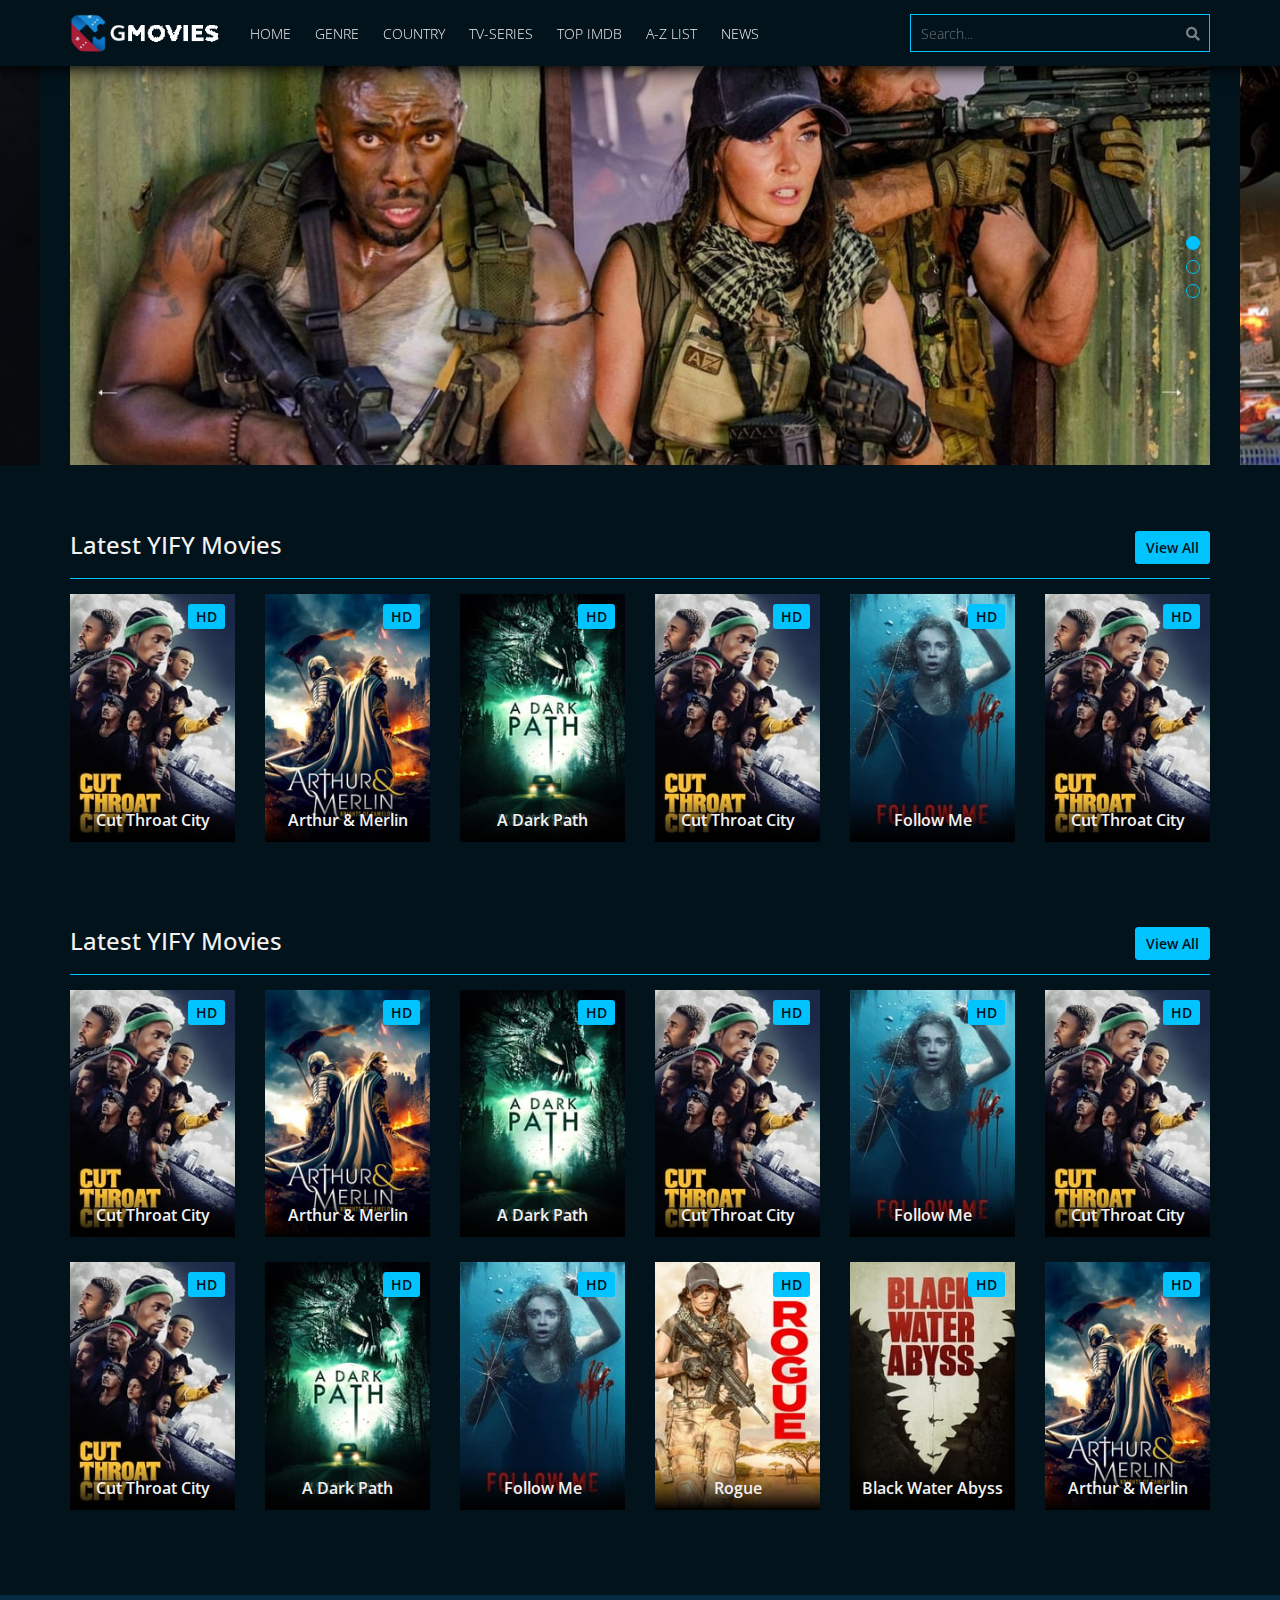
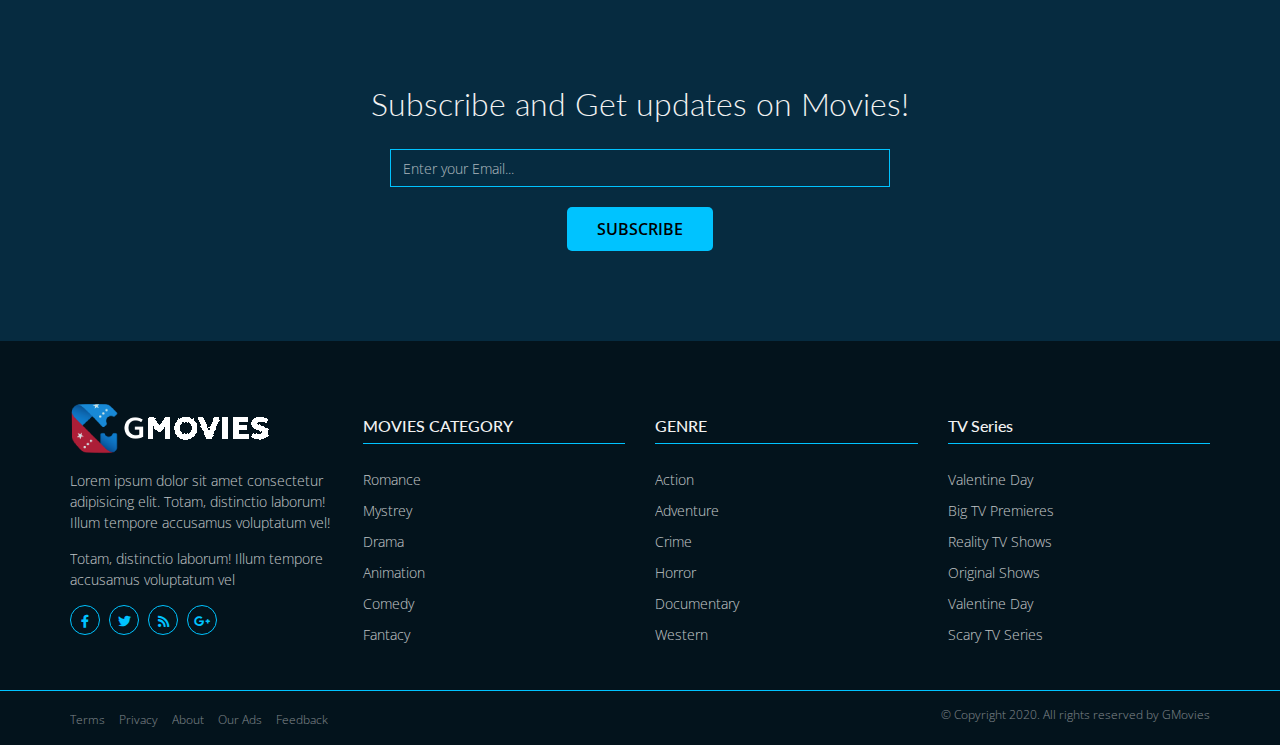
<file: index.html>
<!DOCTYPE html>
<html lang="en">

<head>
    <!-- Basic Page Needs Meta
	=================================================== -->
	<meta charset="UTF-8" />
	<meta http-equiv="X-UA-Compatible" content="IE=edge" />

	<!-- Specific Meta 
	================================================== -->
	<meta name="viewport" content="width=device-width, initial-scale=1, maximum-scale=1">
   	<meta name="description" content="">
   	<meta name="keywords" content="" />
   	<meta name="author" content="bringoit.com">

	<!--  Page Title
	================================================== -->
	<title>GMovies | Online Movie portal</title>

	<!-- Favicons 
	================================================== -->
    <link rel="shortcut icon" href="assets/images/favicon.ico" />
    
    <link rel="stylesheet" href="plugins.css">
</head>

<body>

    <div class="header">
        <div class="container">
            <div class="navbar px-0">
                <div class="left-block">
                    <a href="index.html" class="navbar-brand brand-logo">
                        <img src="assets/images/logo.png" class="img-fluid" width="150" alt="">
                    </a>
                    <div class="navbar-menu d-xl-inline-block position-relative d-none">
                        <ul class="list-unstyled m-0 p-0">
                            <li>
                                <a href="index.html">Home</a>
                            </li>
                            <li class="has-mega-menu">
                                <a href="javascript:void(0)">Genre</a>
                                <div class="mega-menu row">
                                    <div class="col-4">
                                        <a href="single-movie.html" class="link">Action</a>
                                        <a href="single-movie.html" class="link">Animation</a>
                                        <a href="single-movie.html" class="link">Action & Adventure</a>
                                        <a href="single-movie.html" class="link">Comedy</a>
                                        <a href="single-movie.html" class="link">Crime</a>
                                        <a href="single-movie.html" class="link">Documentary</a>
                                        <a href="single-movie.html" class="link">Drama</a>
                                    </div>
                                    <div class="col-4">
                                        <a href="single-movie.html" class="link">Family</a>
                                        <a href="single-movie.html" class="link">Fantasy</a>
                                        <a href="single-movie.html" class="link">History</a>
                                        <a href="single-movie.html" class="link">Horror</a>
                                        <a href="single-movie.html" class="link">Music</a>
                                        <a href="single-movie.html" class="link">Mystery</a>
                                        <a href="single-movie.html" class="link">Science Fiction</a>
                                    </div>
                                    <div class="col-4">
                                        <a href="single-movie.html" class="link">Sci-Fi &amp; Fantas</a>
                                        <a href="single-movie.html" class="link">TV Movie</a>
                                        <a href="single-movie.html" class="link">War</a>
                                        <a href="single-movie.html" class="link">Western</a>
                                        <a href="single-movie.html" class="link">Romance</a>
                                        <a href="single-movie.html" class="link">Thrillar</a>
                                        <a href="single-movie.html" class="link">Adventure</a>
                                    </div>
                                </div>
                            </li>
                            <li>
                                <a href="#">Country</a>
                            </li>
                            <li>
                                <a href="tv-series.html">TV-Series</a>
                            </li>
                            <li>
                                <a href="top-imdb.html">Top IMDb</a>
                            </li>
                            <li>
                                <a href="library.html">A-Z List</a>
                            </li>
                            <li>
                                <a href="#">News</a>
                            </li>
                        </ul>
                    </div>
                </div>
                <div class="right-block d-flex align-items-center">
                    <div class="search-movie-form d-none d-xl-block">
                        <form action="#" class="search-movie">
                            <div class="form-group m-0 position-relative">
                                <input type="text" class="form-control" placeholder="Search...">
                                <button type="submit"><i class="fa fa-search"></i></button>
                            </div>
                        </form>
                    </div>
                    <div class="nav-hamburger d-flex">
                        <div class="search-btn">
                            <i class="fa fa-search"></i>
                        </div>
                        <div class="hamburger-btn d-inline-block">
                            <div class="line line1"></div>
                            <div class="line line2"></div>
                            <div class="line line3"></div>
                        </div>
                    </div>
                </div>
            </div>
        </div>
    </div>
    <div class="mobileMenu"></div>



    <div class="movie-banner">
        <div class="container">
            <div class="movie-banner-carousel">
                <div class="movie-banner-item" style="background-image: url(assets/images/backdrop1.jpg);">
                    <a href="#" title="Movie name"></a>
                    <div class="movie-banner-caption">
                        <h2>A Trace of Danger</h2>
                        <p class="caption-desc">Lucy is a young gallery assistant who collects mementos from her
                            relationships. She discovers that she must let go of her past to move forward, and comes up
                            with a lovely, artistic way to help herself...</p>
                        <div class="movie-info-table table-responsive">
                            <table class="table m-0">
                                <tbody>
                                    <tr>
                                        <td>Genre:</td>
                                        <td>Comedy, Romance</td>
                                    </tr>
                                    <tr>
                                        <td>Duration: </td>
                                        <td>108 min</td>
                                    </tr>
                                    <tr>
                                        <td>Release</td>
                                        <td>2020</td>
                                    </tr>
                                    <tr>
                                        <td>IMDb</td>
                                        <td>N/A</td>
                                    </tr>
                                </tbody>
                            </table>
                        </div>
                        <div class="watch-movie"><a href="#">Watching Movie</a></div>
                    </div>
                </div>
                <div class="movie-banner-item" style="background-image: url(assets/images/backdrop2.jpg);">
                    <a href="#" title="Movie name"></a>
                    <div class="movie-banner-caption">
                        <h2>Attack of the Unknown</h2>
                        <p class="caption-desc">Lucy is a young gallery assistant who collects mementos from her
                            relationships. She discovers that she must let go of her past to move forward, and comes up
                            with a lovely, artistic way to help herself...</p>
                        <div class="movie-info-table table-responsive">
                            <table class="table m-0">
                                <tbody>
                                    <tr>
                                        <td>Genre:</td>
                                        <td>Comedy, Romance</td>
                                    </tr>
                                    <tr>
                                        <td>Duration: </td>
                                        <td>108 min</td>
                                    </tr>
                                    <tr>
                                        <td>Release</td>
                                        <td>2020</td>
                                    </tr>
                                    <tr>
                                        <td>IMDb</td>
                                        <td>N/A</td>
                                    </tr>
                                </tbody>
                            </table>
                        </div>
                        <div class="watch-movie"><a href="#">Watching Movie</a></div>
                    </div>
                </div>
                <div class="movie-banner-item" style="background-image: url(assets/images/backdrop3.jpg);">
                    <a href="#" title="Movie name"></a>
                    <div class="movie-banner-caption">
                        <h2>Breaking Surface</h2>
                        <p class="caption-desc">Lucy is a young gallery assistant who collects mementos from her
                            relationships. She discovers that she must let go of her past to move forward, and comes up
                            with a lovely, artistic way to help herself...</p>
                        <div class="movie-info-table table-responsive">
                            <table class="table m-0">
                                <tbody>
                                    <tr>
                                        <td>Genre:</td>
                                        <td>Comedy, Romance</td>
                                    </tr>
                                    <tr>
                                        <td>Duration: </td>
                                        <td>108 min</td>
                                    </tr>
                                    <tr>
                                        <td>Release</td>
                                        <td>2020</td>
                                    </tr>
                                    <tr>
                                        <td>IMDb</td>
                                        <td>N/A</td>
                                    </tr>
                                </tbody>
                            </table>
                        </div>
                        <div class="watch-movie"><a href="#">Watching Movie</a></div>
                    </div>
                </div>
            </div>
        </div>
    </div>



    <section class="popular-download-movie">
        <div class="container">
            <div class="section-title">
                <div class="row">
                    <div class="col-sm-6">
                        <div class="title">
                            <h4>Latest YIFY Movies</h4>
                        </div>
                    </div>
                    <div class="col-sm-6">
                        <div class="nav justify-content-end"><a href="#">View All</a></div>
                    </div>
                </div>
            </div>
            <div class="popular-download-carousel">
                <div class="row">
                    <div class="col-6 col-sm-4 col-md-3 col-lg-2">
                        <div class="movie-item">
                            <a href="single-movie.html">
                                <span class="movie-quality">HD</span>
                                <img src="assets/images/poster1.jpg" class="movie-poster img-fluid"
                                    alt="Cut Throat City Poster">
                                <span class="movie-name">Cut Throat City</span>
                            </a>
                        </div>
                    </div>
                    <div class="col-6 col-sm-4 col-md-3 col-lg-2">
                        <div class="movie-item">
                            <a href="single-movie.html">
                                <span class="movie-quality">HD</span>
                                <img src="assets/images/poster6.jpg" class="movie-poster img-fluid"
                                    alt="Arthur & Merlin Poster">
                                <span class="movie-name">Arthur & Merlin</span>
                            </a>
                        </div>
                    </div>
                    <div class="col-6 col-sm-4 col-md-3 col-lg-2">
                        <div class="movie-item">
                            <a href="single-movie.html">
                                <span class="movie-quality">HD</span>
                                <img src="assets/images/poster2.jpg" class="movie-poster img-fluid"
                                    alt="A Dark Path Poster">
                                <span class="movie-name">A Dark Path</span>
                            </a>
                        </div>
                    </div>
                    <div class="col-6 col-sm-4 col-md-3 col-lg-2">
                        <div class="movie-item">
                            <a href="single-movie.html">
                                <span class="movie-quality">HD</span>
                                <img src="assets/images/poster1.jpg" class="movie-poster img-fluid"
                                    alt="Cut Throat City Poster">
                                <span class="movie-name">Cut Throat City</span>
                            </a>
                        </div>
                    </div>
                    <div class="col-6 col-sm-4 col-md-3 col-lg-2">
                        <div class="movie-item">
                            <a href="single-movie.html">
                                <span class="movie-quality">HD</span>
                                <img src="assets/images/poster3.jpg" class="movie-poster img-fluid" alt="Follow Me Poster">
                                <span class="movie-name">Follow Me</span>
                            </a>
                        </div>
                    </div>
                    <div class="col-6 col-sm-4 col-md-3 col-lg-2">
                        <div class="movie-item">
                            <a href="single-movie.html">
                                <span class="movie-quality">HD</span>
                                <img src="assets/images/poster1.jpg" class="movie-poster img-fluid"
                                    alt="Cut Throat City Poster">
                                <span class="movie-name">Cut Throat City</span>
                            </a>
                        </div>
                    </div>
                </div>
            </div>
        </div>
    </section>

    <section class="latest-movies">
        <div class="container">
            <div class="section-title">
                <div class="row">
                    <div class="col-sm-6">
                        <div class="title">
                            <h4>Latest YIFY Movies</h4>
                        </div>
                    </div>
                    <div class="col-sm-6">
                        <div class="nav justify-content-end"><a href="#">View All</a></div>
                    </div>
                </div>
            </div>
            <div class="row">
                <div class="col-6 col-sm-4 col-md-3 col-lg-2">
                    <div class="movie-item">
                        <a href="single-movie.html">
                            <span class="movie-quality">HD</span>
                            <img src="assets/images/poster1.jpg" class="movie-poster img-fluid"
                                alt="Cut Throat City Poster">
                            <span class="movie-name">Cut Throat City</span>
                        </a>
                    </div>
                </div>
                <div class="col-6 col-sm-4 col-md-3 col-lg-2">
                    <div class="movie-item">
                        <a href="single-movie.html">
                            <span class="movie-quality">HD</span>
                            <img src="assets/images/poster6.jpg" class="movie-poster img-fluid"
                                alt="Arthur & Merlin Poster">
                            <span class="movie-name">Arthur & Merlin</span>
                        </a>
                    </div>
                </div>
                <div class="col-6 col-sm-4 col-md-3 col-lg-2">
                    <div class="movie-item">
                        <a href="single-movie.html">
                            <span class="movie-quality">HD</span>
                            <img src="assets/images/poster2.jpg" class="movie-poster img-fluid"
                                alt="A Dark Path Poster">
                            <span class="movie-name">A Dark Path</span>
                        </a>
                    </div>
                </div>
                <div class="col-6 col-sm-4 col-md-3 col-lg-2">
                    <div class="movie-item">
                        <a href="single-movie.html">
                            <span class="movie-quality">HD</span>
                            <img src="assets/images/poster1.jpg" class="movie-poster img-fluid"
                                alt="Cut Throat City Poster">
                            <span class="movie-name">Cut Throat City</span>
                        </a>
                    </div>
                </div>
                <div class="col-6 col-sm-4 col-md-3 col-lg-2">
                    <div class="movie-item">
                        <a href="single-movie.html">
                            <span class="movie-quality">HD</span>
                            <img src="assets/images/poster3.jpg" class="movie-poster img-fluid" alt="Follow Me Poster">
                            <span class="movie-name">Follow Me</span>
                        </a>
                    </div>
                </div>
                <div class="col-6 col-sm-4 col-md-3 col-lg-2">
                    <div class="movie-item">
                        <a href="single-movie.html">
                            <span class="movie-quality">HD</span>
                            <img src="assets/images/poster1.jpg" class="movie-poster img-fluid"
                                alt="Cut Throat City Poster">
                            <span class="movie-name">Cut Throat City</span>
                        </a>
                    </div>
                </div>
                <div class="col-6 col-sm-4 col-md-3 col-lg-2">
                    <div class="movie-item">
                        <a href="single-movie.html">
                            <span class="movie-quality">HD</span>
                            <img src="assets/images/poster1.jpg" class="movie-poster img-fluid"
                                alt="Cut Throat City Poster">
                            <span class="movie-name">Cut Throat City</span>
                        </a>
                    </div>
                </div>
                <div class="col-6 col-sm-4 col-md-3 col-lg-2">
                    <div class="movie-item">
                        <a href="single-movie.html">
                            <span class="movie-quality">HD</span>
                            <img src="assets/images/poster2.jpg" class="movie-poster img-fluid"
                                alt="A Dark Path Poster">
                            <span class="movie-name">A Dark Path</span>
                        </a>
                    </div>
                </div>
                <div class="col-6 col-sm-4 col-md-3 col-lg-2">
                    <div class="movie-item">
                        <a href="single-movie.html">
                            <span class="movie-quality">HD</span>
                            <img src="assets/images/poster3.jpg" class="movie-poster img-fluid" alt="Follow Me Poster">
                            <span class="movie-name">Follow Me</span>
                        </a>
                    </div>
                </div>
                <div class="col-6 col-sm-4 col-md-3 col-lg-2">
                    <div class="movie-item">
                        <a href="single-movie.html">
                            <span class="movie-quality">HD</span>
                            <img src="assets/images/poster4.jpg" class="movie-poster img-fluid" alt="Rogue Poster">
                            <span class="movie-name">Rogue</span>
                        </a>
                    </div>
                </div>
                <div class="col-6 col-sm-4 col-md-3 col-lg-2">
                    <div class="movie-item">
                        <a href="single-movie.html">
                            <span class="movie-quality">HD</span>
                            <img src="assets/images/poster5.jpg" class="movie-poster img-fluid"
                                alt="Black Water Abyss Poster">
                            <span class="movie-name">Black Water Abyss</span>
                        </a>
                    </div>
                </div>
                <div class="col-6 col-sm-4 col-md-3 col-lg-2">
                    <div class="movie-item">
                        <a href="single-movie.html">
                            <span class="movie-quality">HD</span>
                            <img src="assets/images/poster6.jpg" class="movie-poster img-fluid"
                                alt="Arthur & Merlin Poster">
                            <span class="movie-name">Arthur & Merlin</span>
                        </a>
                    </div>
                </div>
            </div>
        </div>
    </section>


    <section class="subscribe" style="background-image: url(assets/images/pexels-adrien-olichon-2387793.jpg);">
        <div class="container">
            <div class="subscribe-inner text-center">
                <h3>Subscribe and Get updates on Movies!</h3>
                <form action="#" class="subscribe-form">
                    <div class="form-group m-0">
                        <input type="email" class="form-control" placeholder="Enter your Email..." required>
                        <button type="submit">SUBSCRIBE</button>
                    </div>
                </form>
            </div>
        </div>
    </section>

    <section class="footer">
        <div class="footer-top">
            <div class="container">
                <div class="row">
                    <div class="col-md-3">
                        <div class="footer-widget">
                            <a href="index.html">
                                <img src="assets/images/logo.png" class="img-fluid" alt="Footer Logo">
                            </a>
                            <p>
                                Lorem ipsum dolor sit amet consectetur adipisicing elit. Totam, distinctio laborum!
                                Illum tempore accusamus voluptatum vel!
                            </p>
                            <p>
                                Totam, distinctio laborum! Illum tempore accusamus voluptatum vel
                            </p>
                            <div class="socials">
                                <ul class="list-unstyled">
                                    <li><a href="#"><i class="fab fa-facebook-f"></i></a></li>
                                    <li><a href="#"><i class="fab fa-twitter"></i></a></li>
                                    <li><a href="#"><i class="fa fa-rss"></i></a></li>
                                    <li><a href="#"><i class="fab fa-google-plus-g"></i></a></li>
                                </ul>
                            </div>
                        </div>
                    </div>
                    <div class="col-md-3">
                        <div class="footer-widget">
                            <h5>MOVIES CATEGORY</h5>
                            <ul class="list-unstyled m-0 ">
                                <li><a href="#" class="link">Romance</a></li>
                                <li><a href="#" class="link">Mystrey</a></li>
                                <li><a href="#" class="link">Drama</a></li>
                                <li><a href="#" class="link">Animation</a></li>
                                <li><a href="#" class="link">Comedy</a></li>
                                <li><a href="#" class="link">Fantacy</a></li>
                            </ul>
                        </div>
                    </div>
                    <div class="col-md-3">
                        <div class="footer-widget">
                            <h5>GENRE</h5>
                            <ul class="list-unstyled m-0 ">
                                <li><a href="#" class="link">Action</a></li>
                                <li><a href="#" class="link">Adventure</a></li>
                                <li><a href="#" class="link">Crime</a></li>
                                <li><a href="#" class="link">Horror</a></li>
                                <li><a href="#" class="link">Documentary</a></li>
                                <li><a href="#" class="link">Western</a></li>
                            </ul>
                        </div>
                    </div>
                    <div class="col-md-3">
                        <div class="footer-widget">
                            <h5>TV Series</h5>
                            <ul class="list-unstyled m-0 ">
                                <li><a href="#" class="link">Valentine Day</a></li>
                                <li><a href="#" class="link">Big TV Premieres</a></li>
                                <li><a href="#" class="link">Reality TV Shows</a></li>
                                <li><a href="#" class="link">Original Shows</a></li>
                                <li><a href="#" class="link">Valentine Day</a></li>
                                <li><a href="#" class="link">Scary TV Series</a></li>
                            </ul>
                        </div>
                    </div>
                </div>
            </div>
        </div>
        <div class="footer-bottom">
            <div class="container">
                <div class="row">
                    <div class="col-md-6">
                        <ul>
                            <li><a href="#">Terms</a></li>
                            <li><a href="#">Privacy</a></li>
                            <li><a href="#">About</a></li>
                            <li><a href="#">Our Ads</a></li>
                            <li><a href="#">Feedback</a></li>
                        </ul>
                    </div>
                    <div class="col-md-6">
                        <div class="copyright text-right">
                            <p class="m-0">&copy; Copyright 2020. All rights reserved by <a href="#">GMovies</a></p>
                        </div>
                    </div>
                </div>
            </div>
        </div>
    </section>


    <script src="assets/js/jquery-3.5.1.min.js"></script>
    <script src="assets/js/popper.js"></script>
    <script src="assets/js/bootstrap.min.js"></script>
    <script src="assets/js/slick.min.js"></script>
    <script src="assets/js/custom.js"></script>
</body>

</html>
</file>
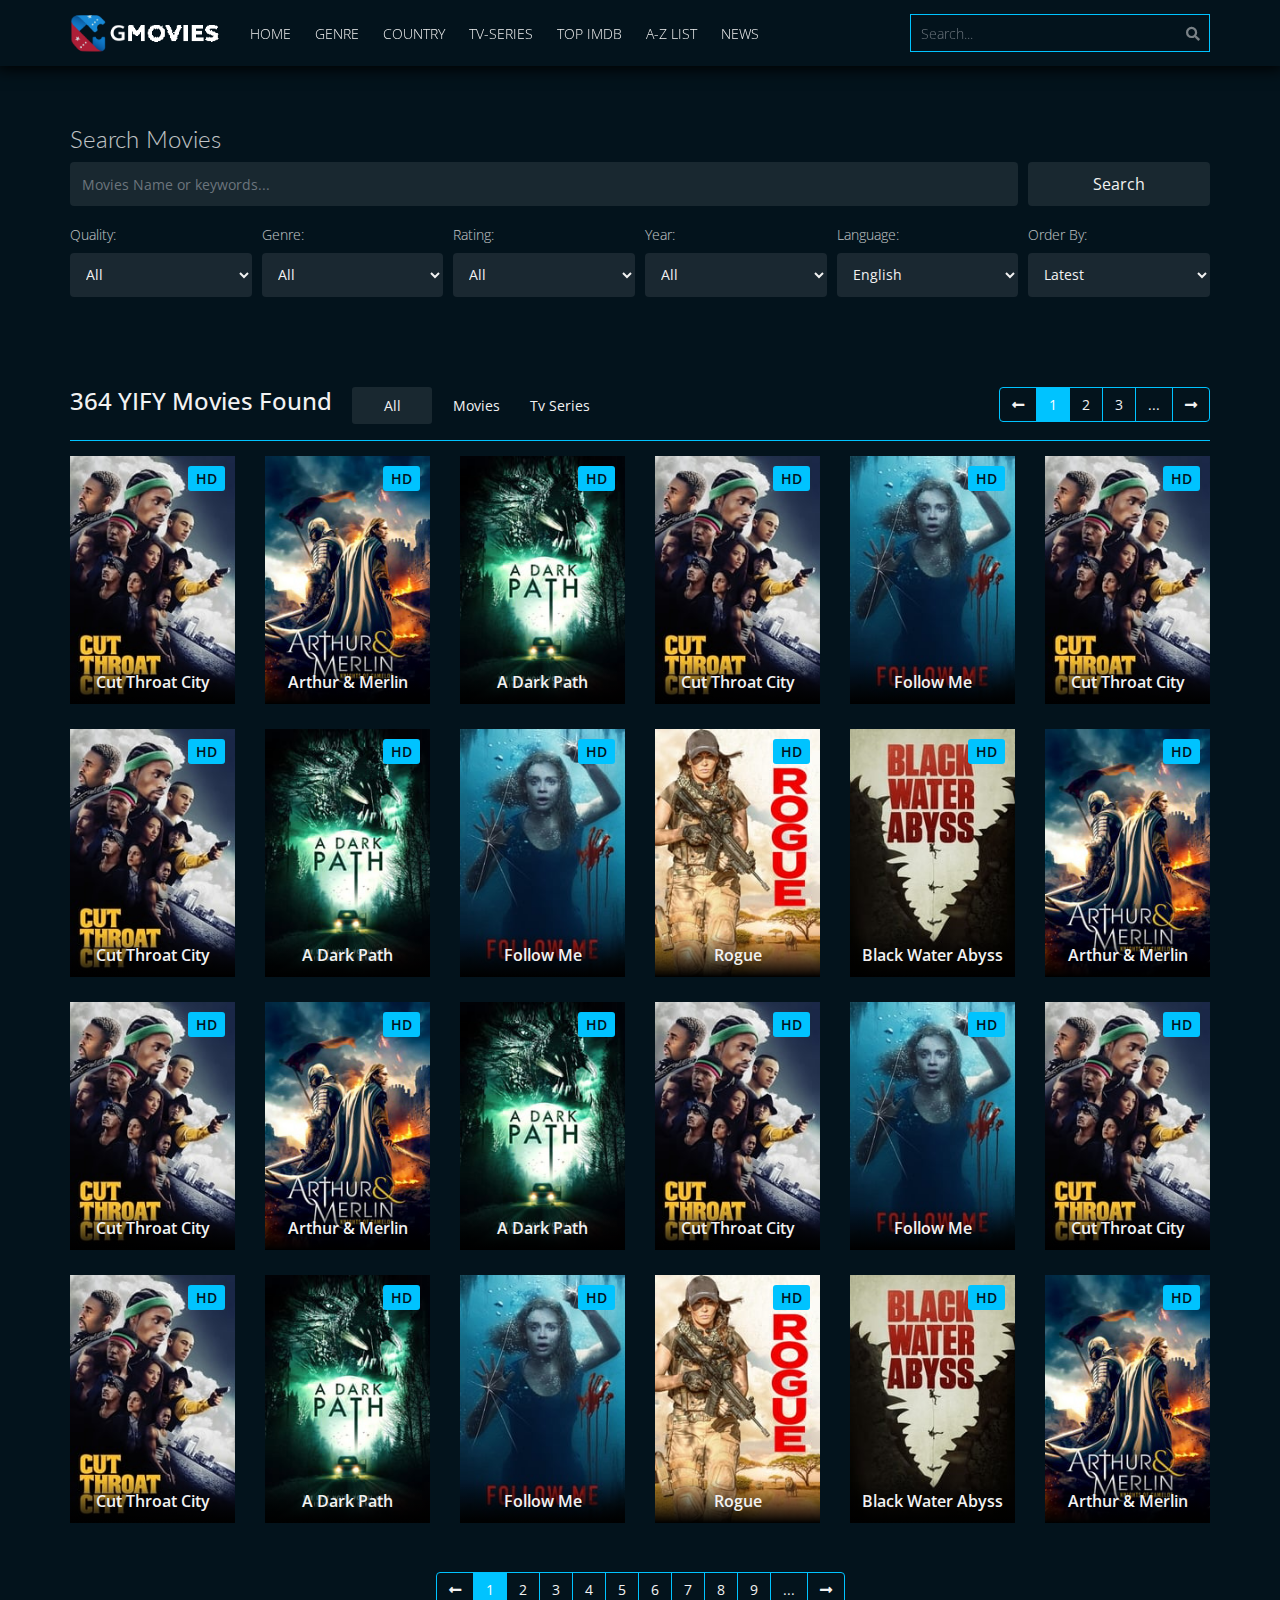
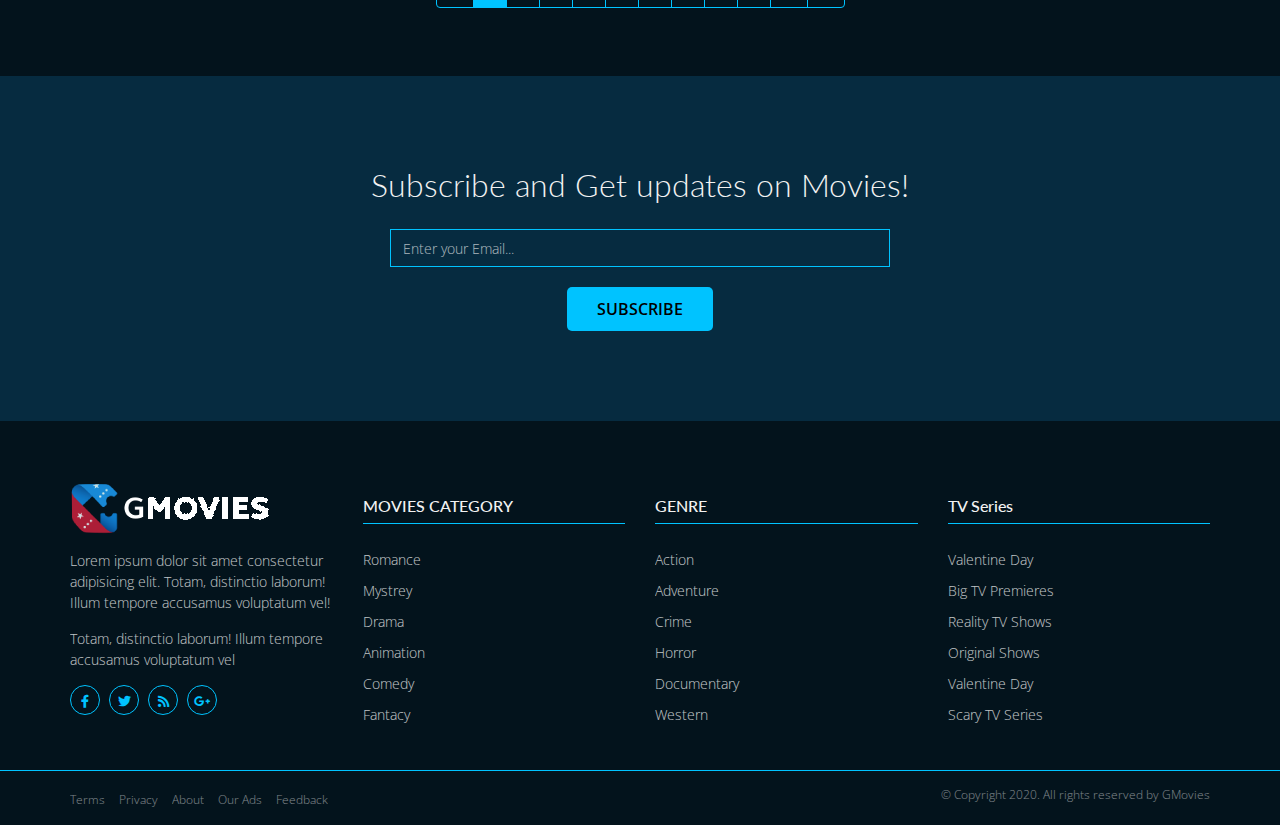
<file: browse-movie.html>
<!DOCTYPE html>
<html lang="en">

<head>
    <!-- Basic Page Needs Meta
	=================================================== -->
	<meta charset="UTF-8" />
	<meta http-equiv="X-UA-Compatible" content="IE=edge" />

	<!-- Specific Meta 
	================================================== -->
	<meta name="viewport" content="width=device-width, initial-scale=1, maximum-scale=1">
   	<meta name="description" content="">
   	<meta name="keywords" content="" />
   	<meta name="author" content="bringoit.com">

	<!--  Page Title
	================================================== -->
	<title>GMovies | Online Movie portal</title>

	<!-- Favicons 
	================================================== -->
    <link rel="shortcut icon" href="assets/images/favicon.ico" />
    
    <link rel="stylesheet" href="plugins.css">
</head>
<body>

    <div class="header">
        <div class="container">
            <div class="navbar px-0">
                <div class="left-block">
                    <a href="index.html" class="navbar-brand brand-logo">
                        <img src="assets/images/logo.png" class="img-fluid" width="150" alt="">
                    </a>
                    <div class="navbar-menu d-xl-inline-block position-relative d-none">
                        <ul class="list-unstyled m-0 p-0">
                            <li>
                                <a href="index.html">Home</a>
                            </li>
                            <li class="has-mega-menu">
                                <a href="javascript:void(0)">Genre</a>
                                <div class="mega-menu row">
                                    <div class="col-4">
                                        <a href="single-movie.html" class="link">Action</a>
                                        <a href="single-movie.html" class="link">Animation</a>
                                        <a href="single-movie.html" class="link">Action & Adventure</a>
                                        <a href="single-movie.html" class="link">Comedy</a>
                                        <a href="single-movie.html" class="link">Crime</a>
                                        <a href="single-movie.html" class="link">Documentary</a>
                                        <a href="single-movie.html" class="link">Drama</a>
                                    </div>
                                    <div class="col-4">
                                        <a href="single-movie.html" class="link">Family</a>
                                        <a href="single-movie.html" class="link">Fantasy</a>
                                        <a href="single-movie.html" class="link">History</a>
                                        <a href="single-movie.html" class="link">Horror</a>
                                        <a href="single-movie.html" class="link">Music</a>
                                        <a href="single-movie.html" class="link">Mystery</a>
                                        <a href="single-movie.html" class="link">Science Fiction</a>
                                    </div>
                                    <div class="col-4">
                                        <a href="single-movie.html" class="link">Sci-Fi &amp; Fantas</a>
                                        <a href="single-movie.html" class="link">TV Movie</a>
                                        <a href="single-movie.html" class="link">War</a>
                                        <a href="single-movie.html" class="link">Western</a>
                                        <a href="single-movie.html" class="link">Romance</a>
                                        <a href="single-movie.html" class="link">Thrillar</a>
                                        <a href="single-movie.html" class="link">Adventure</a>
                                    </div>
                                </div>
                            </li>
                            <li>
                                <a href="#">Country</a>
                            </li>
                            <li>
                                <a href="tv-series.html">TV-Series</a>
                            </li>
                            <li>
                                <a href="top-imdb.html">Top IMDb</a>
                            </li>
                            <li>
                                <a href="library.html">A-Z List</a>
                            </li>
                            <li>
                                <a href="#">News</a>
                            </li>
                        </ul>
                    </div>
                </div>
                <div class="right-block d-flex align-items-center">
                    <div class="search-movie-form d-none d-xl-block">
                        <form action="#" class="search-movie">
                            <div class="form-group m-0 position-relative">
                                <input type="text" class="form-control" placeholder="Search...">
                                <button type="submit"><i class="fa fa-search"></i></button>
                            </div>
                        </form>
                    </div>
                    <div class="nav-hamburger d-flex">
                        <div class="search-btn">
                            <i class="fa fa-search"></i>
                        </div>
                        <div class="hamburger-btn d-inline-block">
                            <div class="line line1"></div>
                            <div class="line line2"></div>
                            <div class="line line3"></div>
                        </div>
                    </div>
                </div>
            </div>
        </div>
    </div>
    <div class="mobileMenu"></div>


    <div class="movies-search-box">
        <div class="container">
            <div class="section-title">
                <div class="row position-relative">
                    <div class="col-sm-6">
                        <div class="title">
                            <h4>Search Movies</h4>
                        </div>
                    </div>
                </div>
            </div>
            <div class="search-form-inner">
               <form action="#">
                   <div class="form-row">
                       <div class="col-sm-10">
                           <div class="form-group">
                               <input type="search" name="keywords" class="form-control" placeholder="Movies Name or keywords...">
                           </div>
                       </div>
                       <div class="col-sm-2">
                           <div class="form-group">
                               <button type="submit" class="form-control">Search</button>
                           </div>
                       </div>
                   </div>
                   <div class="form-row">
                       <div class="col-sm-6 col-md-2">
                           <div class="form-group mb-lg-0">
                               <label>Quality:</label>
                               <select name="quality" class="form-control qualiity-select">
                                    <option value="*" selected>All</option>
                                    <option value="720">720p</option>
                                    <option value="1080">1080p</option>
                                    <option value="2160">2160p</option>
                                    <option value="3D">3D</option>
                               </select>
                           </div>
                       </div>
                       <div class="col-sm-6 col-md-2">
                           <div class="form-group mb-lg-0">
                                <label>Genre:</label>
                                <select name="genre" class="form-control genre-select">
                                    <option value="*">All</option>
                                    <option value="action">Action</option>
                                    <option value="adventure">Adventure</option>
                                    <option value="animation">Animation</option>
                                    <option value="biography">Biography</option>
                                    <option value="comedy">Comedy</option>
                                    <option value="crime">Crime</option>
                                    <option value="documentary">Documentary</option>
                                    <option value="drama">Drama</option>
                                    <option value="family">Family</option>
                                    <option value="fantasy">Fantasy</option>
                                    <option value="film-noir">Film-Noir</option>
                                    <option value="game-show">Game-Show</option>
                                    <option value="history">History</option>
                                    <option value="horror">Horror</option>
                                    <option value="music">Music</option>
                                    <option value="musical">Musical</option>
                                    <option value="mystery">Mystery</option>
                                    <option value="news">News</option>
                                    <option value="reality-tv">Reality-TV</option>
                                    <option value="romance">Romance</option>
                                    <option value="sci-fi">Sci-Fi</option>
                                    <option value="sport">Sport</option>
                                    <option value="talk-show">Talk-Show</option>
                                    <option value="thriller">Thriller</option>
                                    <option value="war">War</option>
                                    <option value="western">Western</option>
                                </select>
                           </div>
                       </div>
                       <div class="col-sm-6 col-md-2">
                           <div class="form-group mb-lg-0">
                                <label>Rating:</label>
                                <select name="rating" class="form-control rating-select">
                                    <option value="*">All</option>
                                    <option value="9">9+</option>
                                    <option value="8">8+</option>
                                    <option value="7">7+</option>
                                    <option value="6">6+</option>
                                    <option value="5">5+</option>
                                    <option value="4">4+</option>
                                    <option value="3">3+</option>
                                    <option value="2">2+</option>
                                    <option value="1">1+</option>
                                </select>
                           </div>
                       </div>
                       <div class="col-sm-6 col-md-2">
                           <div class="form-group mb-lg-0">
                                <label>Year:</label>
                                <select name="year" class="form-control year-select">
                                    <option value="*">All</option>
                                    <option value="2020">2020</option>
                                    <option value="2019">2019</option>
                                    <option value="2015-2018">2015-2018</option>
                                    <option value="2010-2014">2010-2014</option>
                                    <option value="2000-2009">2000-2009</option>
                                    <option value="1990-1999">1990-1999</option>
                                    <option value="1980-1989">1980-1989</option>
                                    <option value="1970-1979">1970-1979</option>
                                    <option value="1950-1969">1950-1969</option>
                                    <option value="1900-1949">1900-1949</option>
                                </select>
                           </div>
                       </div>
                       <div class="col-sm-6 col-md-2">
                           <div class="form-group mb-lg-0">
                                <label>Language:</label>
                                <select name="language" class="form-control language-select">
                                    <option value="all">Select Language</option>
                                    <option value="en" selected>English</option>
                                    <option value="foreign">Foreign</option>
                                    <option value="ja">Japanese (652)</option>
                                    <option value="fr">French (574)</option>
                                    <option value="de">German (316)</option>
                                    <option value="it">Italian (295)</option>
                                    <option value="zh">Chinese (292)</option>
                                    <option value="es">Spanish (288)</option>
                                    <option value="ko">Korean (249)</option>
                                    <option value="cn">Cantonese (245)</option>
                                    <option value="hi">Hindi (143)</option>
                                    <option value="ru">Russian (103)</option>
                                    <option value="sv">Swedish (102)</option>
                                    <option value="pt">Portuguese (84)</option>
                                    <option value="pl">Polish (75)</option>
                                    <option value="da">Danish (49)</option>
                                    <option value="no">Norwegian (44)</option>
                                    <option value="th">Thai (40)</option>
                                    <option value="cs">Czech (36)</option>
                                    <option value="nl">Dutch (34)</option>
                                    <option value="fi">Finnish (34)</option>
                                    <option value="tr">Turkish (27)</option>
                                    <option value="vi">Vietnamese (26)</option>
                                    <option value="id">Indonesian (22)</option>
                                    <option value="fa">Persian (20)</option>
                                    <option value="el">Greek (18)</option>
                                    <option value="he">Hebrew (15)</option>
                                    <option value="ar">Arabic (12)</option>
                                    <option value="hu">Hungarian (11)</option>
                                    <option value="tl">Tagalog (11)</option>
                                    <option value="ta">Tamil (9)</option>
                                    <option value="te">Telugu (8)</option>
                                    <option value="is">Icelandic (7)</option>
                                    <option value="ro">Romanian (7)</option>
                                    <option value="ms">Malay (6)</option>
                                    <option value="sr">Serbian (4)</option>
                                    <option value="et">Estonian (4)</option>
                                    <option value="xx">xx (4)</option>
                                    <option value="bn">Bangla (4)</option>
                                    <option value="af">Afrikaans (3)</option>
                                    <option value="uk">Ukrainian (3)</option>
                                    <option value="ur">Urdu (3)</option>
                                    <option value="eu">Basque (3)</option>
                                    <option value="ca">Catalan (3)</option>
                                    <option value="la">Latin (2)</option>
                                    <option value="am">Amharic (1)</option>
                                    <option value="os">Ossetic (1)</option>
                                    <option value="ps">Pashto (1)</option>
                                    <option value="lb">Luxembourgish (1)</option>
                                    <option value="gl">Galician (1)</option>
                                    <option value="ml">Malayalam (1)</option>
                                    <option value="ka">Georgian (1)</option>
                                    <option value="kn">Kannada (1)</option>
                                    <option value="mi">Maori (1)</option>
                                    <option value="aa">Afar (1)</option>
                                    <option value="ab">Abkhazian (1)</option>
                                    <option value="yi">Yiddish (1)</option>
                                    <option value="bs">Bosnian (1)</option>
                                    <option value="ga">Irish (1)</option>
                                    <option value="km">Khmer (1)</option>
                                    <option value="lv">Latvian (1)</option>
                                    <option value="mk">Macedonian (1)</option>
                                    <option value="mn">Mongolian (1)</option>
                                    <option value="sw">Swahili (1)</option>
                                    <option value="mr">Marathi (1)</option>
                                    <option value="nb">Norwegian Bokmål (1)</option>
                                    <option value="sk">Slovak (1)</option>
                                </select>
                           </div>
                       </div>
                       <div class="col-sm-6 col-md-2">
                           <div class="form-group mb-lg-0">
                                <label>Order By:</label>
                                <select name="orderby" class="form-control orderby-select">
                                    <option value="latest">Latest</option>
                                    <option value="oldest">Oldest</option>
                                    <option value="featured">Featured</option>
                                    <option value="seeds">Seeds</option>
                                    <option value="peers">Peers</option>
                                    <option value="year">Year</option>
                                    <option value="rating">Rating</option>
                                    <option value="likes">Likes</option>
                                    <option value="alphabetical">Alphabetical</option>
                                    <option value="downloads">Downloads</option>
                                </select>
                           </div>
                       </div>
                   </div>
               </form>
            </div>
        </div>
    </div>

    <section class="tv-series">
        <div class="container">
            <div class="section-title">
                <div class="row position-relative">
                    <div class="col-sm-6">
                        <div class="title">
                            <h4>364 YIFY Movies Found</h4>
                            <div class="buttons">
                                <a href="#" class="active">All</a>
                                <a href="#">Movies</a>
                                <a href="#">Tv Series</a>
                            </div>
                        </div>
                    </div>
                    <div class="col-sm-6">
                        <ul class="pagination flex-wrap justify-content-end">
                            <li class="page-item">
                                <a class="page-link" href="#" aria-label="Previous">
                                    <span aria-hidden="true"><i class="fa fa-long-arrow-alt-left"></i></span>
                                    <span class="sr-only">Previous</span>
                                </a>
                            </li>
                            <li class="page-item active"><a class="page-link" href="#">1</a></li>
                            <li class="page-item"><a class="page-link" href="#">2</a></li>
                            <li class="page-item"><a class="page-link" href="#">3</a></li>
                            <li class="page-item"><a class="page-link" href="#">...</a></li>
                            <li class="page-item">
                                <a class="page-link" href="#" aria-label="Next">
                                    <span aria-hidden="true"><i class="fa fa-long-arrow-alt-right"></i></span>
                                    <span class="sr-only">Next</span>
                                </a>
                            </li>
                        </ul>
                    </div>
                </div>
            </div>
            <div class="row">
                <div class="col-6 col-sm-4 col-md-3 col-lg-2">
                    <div class="movie-item">
                        <a href="single-movie.html">
                            <span class="movie-quality">HD</span>
                            <img src="assets/images/poster1.jpg" class="movie-poster img-fluid" alt="Cut Throat City Poster">
                            <span class="movie-name">Cut Throat City</span>
                        </a>
                    </div>
                </div>
                <div class="col-6 col-sm-4 col-md-3 col-lg-2">
                    <div class="movie-item">
                        <a href="single-movie.html">
                            <span class="movie-quality">HD</span>
                            <img src="assets/images/poster6.jpg" class="movie-poster img-fluid" alt="Arthur & Merlin Poster">
                            <span class="movie-name">Arthur & Merlin</span>
                        </a>
                    </div>
                </div>
                <div class="col-6 col-sm-4 col-md-3 col-lg-2">
                    <div class="movie-item">
                        <a href="single-movie.html">
                            <span class="movie-quality">HD</span>
                            <img src="assets/images/poster2.jpg" class="movie-poster img-fluid" alt="A Dark Path Poster">
                            <span class="movie-name">A Dark Path</span>
                        </a>
                    </div>
                </div>
                <div class="col-6 col-sm-4 col-md-3 col-lg-2">
                    <div class="movie-item">
                        <a href="single-movie.html">
                            <span class="movie-quality">HD</span>
                            <img src="assets/images/poster1.jpg" class="movie-poster img-fluid" alt="Cut Throat City Poster">
                            <span class="movie-name">Cut Throat City</span>
                        </a>
                    </div>
                </div>
                <div class="col-6 col-sm-4 col-md-3 col-lg-2">
                    <div class="movie-item">
                        <a href="single-movie.html">
                            <span class="movie-quality">HD</span>
                            <img src="assets/images/poster3.jpg" class="movie-poster img-fluid" alt="Follow Me Poster">
                            <span class="movie-name">Follow Me</span>
                        </a>
                    </div>
                </div>
                <div class="col-6 col-sm-4 col-md-3 col-lg-2">
                    <div class="movie-item">
                        <a href="single-movie.html">
                            <span class="movie-quality">HD</span>
                            <img src="assets/images/poster1.jpg" class="movie-poster img-fluid" alt="Cut Throat City Poster">
                            <span class="movie-name">Cut Throat City</span>
                        </a>
                    </div>
                </div>
                <div class="col-6 col-sm-4 col-md-3 col-lg-2">
                    <div class="movie-item">
                        <a href="single-movie.html">
                            <span class="movie-quality">HD</span>
                            <img src="assets/images/poster1.jpg" class="movie-poster img-fluid" alt="Cut Throat City Poster">
                            <span class="movie-name">Cut Throat City</span>
                        </a>
                    </div>
                </div>
                <div class="col-6 col-sm-4 col-md-3 col-lg-2">
                    <div class="movie-item">
                        <a href="single-movie.html">
                            <span class="movie-quality">HD</span>
                            <img src="assets/images/poster2.jpg" class="movie-poster img-fluid" alt="A Dark Path Poster">
                            <span class="movie-name">A Dark Path</span>
                        </a>
                    </div>
                </div>
                <div class="col-6 col-sm-4 col-md-3 col-lg-2">
                    <div class="movie-item">
                        <a href="single-movie.html">
                            <span class="movie-quality">HD</span>
                            <img src="assets/images/poster3.jpg" class="movie-poster img-fluid" alt="Follow Me Poster">
                            <span class="movie-name">Follow Me</span>
                        </a>
                    </div>
                </div>
                <div class="col-6 col-sm-4 col-md-3 col-lg-2">
                    <div class="movie-item">
                        <a href="single-movie.html">
                            <span class="movie-quality">HD</span>
                            <img src="assets/images/poster4.jpg" class="movie-poster img-fluid" alt="Rogue Poster">
                            <span class="movie-name">Rogue</span>
                        </a>
                    </div>
                </div>
                <div class="col-6 col-sm-4 col-md-3 col-lg-2">
                    <div class="movie-item">
                        <a href="single-movie.html">
                            <span class="movie-quality">HD</span>
                            <img src="assets/images/poster5.jpg" class="movie-poster img-fluid" alt="Black Water Abyss Poster">
                            <span class="movie-name">Black Water Abyss</span>
                        </a>
                    </div>
                </div>
                <div class="col-6 col-sm-4 col-md-3 col-lg-2">
                    <div class="movie-item">
                        <a href="single-movie.html">
                            <span class="movie-quality">HD</span>
                            <img src="assets/images/poster6.jpg" class="movie-poster img-fluid" alt="Arthur & Merlin Poster">
                            <span class="movie-name">Arthur & Merlin</span>
                        </a>
                    </div>
                </div>
                <div class="col-6 col-sm-4 col-md-3 col-lg-2">
                    <div class="movie-item">
                        <a href="single-movie.html">
                            <span class="movie-quality">HD</span>
                            <img src="assets/images/poster1.jpg" class="movie-poster img-fluid" alt="Cut Throat City Poster">
                            <span class="movie-name">Cut Throat City</span>
                        </a>
                    </div>
                </div>
                <div class="col-6 col-sm-4 col-md-3 col-lg-2">
                    <div class="movie-item">
                        <a href="single-movie.html">
                            <span class="movie-quality">HD</span>
                            <img src="assets/images/poster6.jpg" class="movie-poster img-fluid" alt="Arthur & Merlin Poster">
                            <span class="movie-name">Arthur & Merlin</span>
                        </a>
                    </div>
                </div>
                <div class="col-6 col-sm-4 col-md-3 col-lg-2">
                    <div class="movie-item">
                        <a href="single-movie.html">
                            <span class="movie-quality">HD</span>
                            <img src="assets/images/poster2.jpg" class="movie-poster img-fluid" alt="A Dark Path Poster">
                            <span class="movie-name">A Dark Path</span>
                        </a>
                    </div>
                </div>
                <div class="col-6 col-sm-4 col-md-3 col-lg-2">
                    <div class="movie-item">
                        <a href="single-movie.html">
                            <span class="movie-quality">HD</span>
                            <img src="assets/images/poster1.jpg" class="movie-poster img-fluid" alt="Cut Throat City Poster">
                            <span class="movie-name">Cut Throat City</span>
                        </a>
                    </div>
                </div>
                <div class="col-6 col-sm-4 col-md-3 col-lg-2">
                    <div class="movie-item">
                        <a href="single-movie.html">
                            <span class="movie-quality">HD</span>
                            <img src="assets/images/poster3.jpg" class="movie-poster img-fluid" alt="Follow Me Poster">
                            <span class="movie-name">Follow Me</span>
                        </a>
                    </div>
                </div>
                <div class="col-6 col-sm-4 col-md-3 col-lg-2">
                    <div class="movie-item">
                        <a href="single-movie.html">
                            <span class="movie-quality">HD</span>
                            <img src="assets/images/poster1.jpg" class="movie-poster img-fluid" alt="Cut Throat City Poster">
                            <span class="movie-name">Cut Throat City</span>
                        </a>
                    </div>
                </div>
                <div class="col-6 col-sm-4 col-md-3 col-lg-2">
                    <div class="movie-item">
                        <a href="single-movie.html">
                            <span class="movie-quality">HD</span>
                            <img src="assets/images/poster1.jpg" class="movie-poster img-fluid" alt="Cut Throat City Poster">
                            <span class="movie-name">Cut Throat City</span>
                        </a>
                    </div>
                </div>
                <div class="col-6 col-sm-4 col-md-3 col-lg-2">
                    <div class="movie-item">
                        <a href="single-movie.html">
                            <span class="movie-quality">HD</span>
                            <img src="assets/images/poster2.jpg" class="movie-poster img-fluid" alt="A Dark Path Poster">
                            <span class="movie-name">A Dark Path</span>
                        </a>
                    </div>
                </div>
                <div class="col-6 col-sm-4 col-md-3 col-lg-2">
                    <div class="movie-item">
                        <a href="single-movie.html">
                            <span class="movie-quality">HD</span>
                            <img src="assets/images/poster3.jpg" class="movie-poster img-fluid" alt="Follow Me Poster">
                            <span class="movie-name">Follow Me</span>
                        </a>
                    </div>
                </div>
                <div class="col-6 col-sm-4 col-md-3 col-lg-2">
                    <div class="movie-item">
                        <a href="single-movie.html">
                            <span class="movie-quality">HD</span>
                            <img src="assets/images/poster4.jpg" class="movie-poster img-fluid" alt="Rogue Poster">
                            <span class="movie-name">Rogue</span>
                        </a>
                    </div>
                </div>
                <div class="col-6 col-sm-4 col-md-3 col-lg-2">
                    <div class="movie-item">
                        <a href="single-movie.html">
                            <span class="movie-quality">HD</span>
                            <img src="assets/images/poster5.jpg" class="movie-poster img-fluid" alt="Black Water Abyss Poster">
                            <span class="movie-name">Black Water Abyss</span>
                        </a>
                    </div>
                </div>
                <div class="col-6 col-sm-4 col-md-3 col-lg-2">
                    <div class="movie-item">
                        <a href="single-movie.html">
                            <span class="movie-quality">HD</span>
                            <img src="assets/images/poster6.jpg" class="movie-poster img-fluid" alt="Arthur & Merlin Poster">
                            <span class="movie-name">Arthur & Merlin</span>
                        </a>
                    </div>
                </div>
            </div>
            <div class="pagination-wrap mt-4">
                <ul class="pagination flex-wrap justify-content-center">
                    <li class="page-item">
                        <a class="page-link" href="#" aria-label="Previous">
                            <span aria-hidden="true"><i class="fa fa-long-arrow-alt-left"></i></span>
                            <span class="sr-only">Previous</span>
                        </a>
                    </li>
                    <li class="page-item active"><a class="page-link" href="#">1</a></li>
                    <li class="page-item"><a class="page-link" href="#">2</a></li>
                    <li class="page-item"><a class="page-link" href="#">3</a></li>
                    <li class="page-item"><a class="page-link" href="#">4</a></li>
                    <li class="page-item"><a class="page-link" href="#">5</a></li>
                    <li class="page-item"><a class="page-link" href="#">6</a></li>
                    <li class="page-item"><a class="page-link" href="#">7</a></li>
                    <li class="page-item"><a class="page-link" href="#">8</a></li>
                    <li class="page-item"><a class="page-link" href="#">9</a></li>
                    <li class="page-item"><a class="page-link" href="#">...</a></li>
                    <li class="page-item">
                        <a class="page-link" href="#" aria-label="Next">
                            <span aria-hidden="true"><i class="fa fa-long-arrow-alt-right"></i></span>
                            <span class="sr-only">Next</span>
                        </a>
                    </li>
                </ul>
            </div>
        </div>
    </section>



    <section class="subscribe" style="background-image: url(assets/images/pexels-adrien-olichon-2387793.jpg);">
        <div class="container">
            <div class="subscribe-inner text-center">
                <h3>Subscribe and Get updates on Movies!</h3>
                <form action="#" class="subscribe-form">
                    <div class="form-group m-0">
                        <input type="email" class="form-control" placeholder="Enter your Email..." required>
                        <button type="submit">SUBSCRIBE</button>
                    </div>
                </form>
            </div>
        </div>
    </section>




    <section class="footer">
        <div class="footer-top">
            <div class="container">
                <div class="row">
                    <div class="col-md-3">
                        <div class="footer-widget">
                            <a href="index.html">
                                <img src="assets/images/logo.png" class="img-fluid" alt="Footer Logo">
                            </a>
                            <p>
                                Lorem ipsum dolor sit amet consectetur adipisicing elit. Totam, distinctio laborum!
                                Illum tempore accusamus voluptatum vel!
                            </p>
                            <p>
                                Totam, distinctio laborum! Illum tempore accusamus voluptatum vel
                            </p>
                            <div class="socials">
                                <ul class="list-unstyled">
                                    <li><a href="#"><i class="fab fa-facebook-f"></i></a></li>
                                    <li><a href="#"><i class="fab fa-twitter"></i></a></li>
                                    <li><a href="#"><i class="fa fa-rss"></i></a></li>
                                    <li><a href="#"><i class="fab fa-google-plus-g"></i></a></li>
                                </ul>
                            </div>
                        </div>
                    </div>
                    <div class="col-md-3">
                        <div class="footer-widget">
                            <h5>MOVIES CATEGORY</h5>
                            <ul class="list-unstyled m-0 ">
                                <li><a href="#" class="link">Romance</a></li>
                                <li><a href="#" class="link">Mystrey</a></li>
                                <li><a href="#" class="link">Drama</a></li>
                                <li><a href="#" class="link">Animation</a></li>
                                <li><a href="#" class="link">Comedy</a></li>
                                <li><a href="#" class="link">Fantacy</a></li>
                            </ul>
                        </div>
                    </div>
                    <div class="col-md-3">
                        <div class="footer-widget">
                            <h5>GENRE</h5>
                            <ul class="list-unstyled m-0 ">
                                <li><a href="#" class="link">Action</a></li>
                                <li><a href="#" class="link">Adventure</a></li>
                                <li><a href="#" class="link">Crime</a></li>
                                <li><a href="#" class="link">Horror</a></li>
                                <li><a href="#" class="link">Documentary</a></li>
                                <li><a href="#" class="link">Western</a></li>
                            </ul>
                        </div>
                    </div>
                    <div class="col-md-3">
                        <div class="footer-widget">
                            <h5>TV Series</h5>
                            <ul class="list-unstyled m-0 ">
                                <li><a href="#" class="link">Valentine Day</a></li>
                                <li><a href="#" class="link">Big TV Premieres</a></li>
                                <li><a href="#" class="link">Reality TV Shows</a></li>
                                <li><a href="#" class="link">Original Shows</a></li>
                                <li><a href="#" class="link">Valentine Day</a></li>
                                <li><a href="#" class="link">Scary TV Series</a></li>
                            </ul>
                        </div>
                    </div>
                </div>
            </div>
        </div>
        <div class="footer-bottom">
            <div class="container">
                <div class="row">
                    <div class="col-md-6">
                        <ul>
                            <li><a href="#">Terms</a></li>
                            <li><a href="#">Privacy</a></li>
                            <li><a href="#">About</a></li>
                            <li><a href="#">Our Ads</a></li>
                            <li><a href="#">Feedback</a></li>
                        </ul>
                    </div>
                    <div class="col-md-6">
                        <div class="copyright text-right">
                            <p class="m-0">&copy; Copyright 2020. All rights reserved by <a href="#">GMovies</a></p>
                        </div>
                    </div>
                </div>
            </div>
        </div>
    </section>
















      <script src="assets/js/jquery-3.5.1.min.js"></script>
      <script src="assets/js/popper.js"></script>
      <script src="assets/js/bootstrap.min.js"></script>
      <script src="assets/js/slick.min.js"></script>
      <script src="assets/js/custom.js"></script>
</body>
</html>
</file>
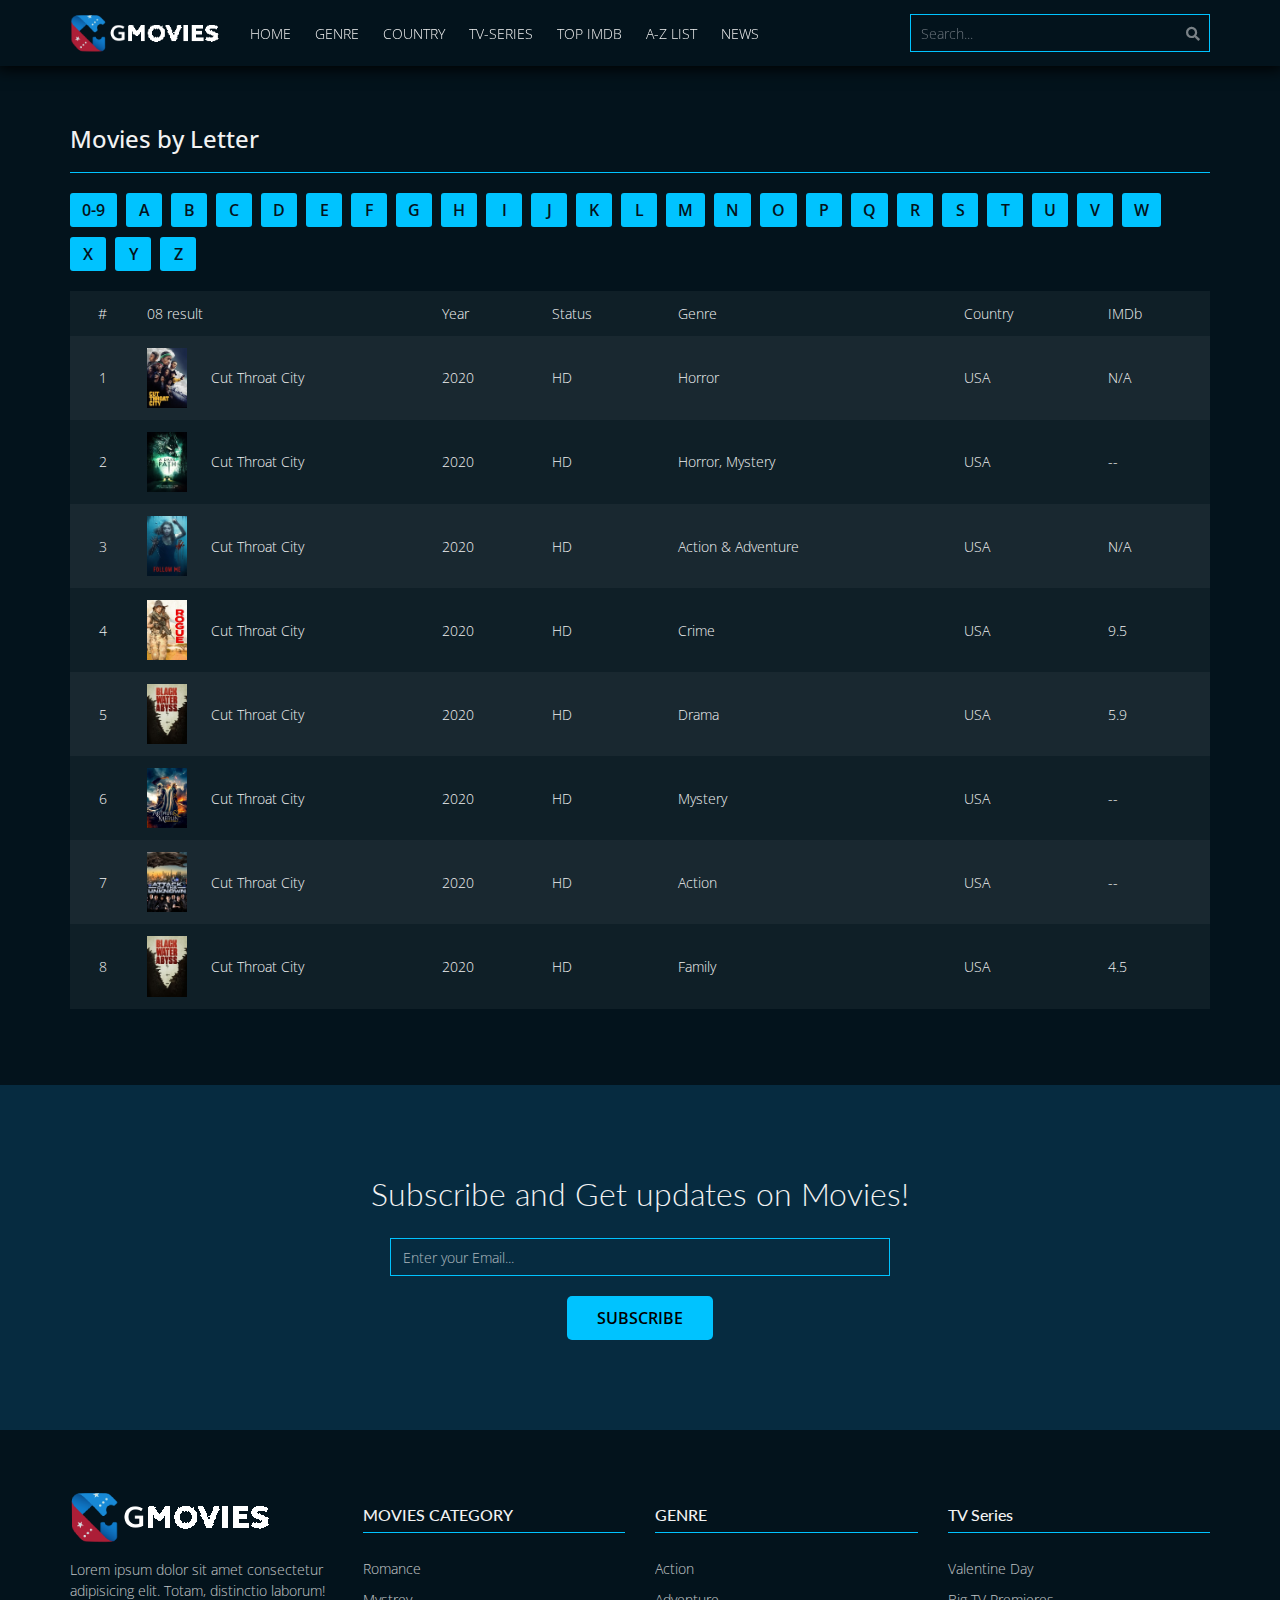
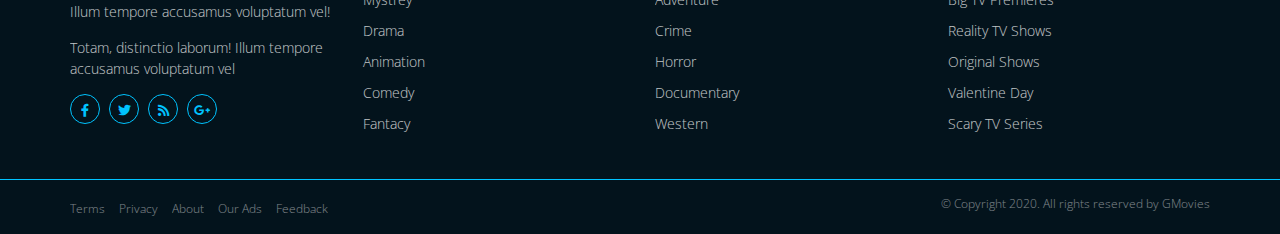
<file: library.html>
<!DOCTYPE html>
<html lang="en">

<head>
    <!-- Basic Page Needs Meta
	=================================================== -->
	<meta charset="UTF-8" />
	<meta http-equiv="X-UA-Compatible" content="IE=edge" />

	<!-- Specific Meta 
	================================================== -->
	<meta name="viewport" content="width=device-width, initial-scale=1, maximum-scale=1">
   	<meta name="description" content="">
   	<meta name="keywords" content="" />
   	<meta name="author" content="bringoit.com">

	<!--  Page Title
	================================================== -->
	<title>GMovies | Online Movie portal</title>

	<!-- Favicons 
	================================================== -->
    <link rel="shortcut icon" href="assets/images/favicon.ico" />
    
    <link rel="stylesheet" href="plugins.css">
</head>

<body>

    <div class="header">
        <div class="container">
            <div class="navbar px-0">
                <div class="left-block">
                    <a href="index.html" class="navbar-brand brand-logo">
                        <img src="assets/images/logo.png" class="img-fluid" width="150" alt="">
                    </a>
                    <div class="navbar-menu d-xl-inline-block position-relative d-none">
                        <ul class="list-unstyled m-0 p-0">
                            <li>
                                <a href="index.html">Home</a>
                            </li>
                            <li class="has-mega-menu">
                                <a href="javascript:void(0)">Genre</a>
                                <div class="mega-menu row">
                                    <div class="col-4">
                                        <a href="single-movie.html" class="link">Action</a>
                                        <a href="single-movie.html" class="link">Animation</a>
                                        <a href="single-movie.html" class="link">Action & Adventure</a>
                                        <a href="single-movie.html" class="link">Comedy</a>
                                        <a href="single-movie.html" class="link">Crime</a>
                                        <a href="single-movie.html" class="link">Documentary</a>
                                        <a href="single-movie.html" class="link">Drama</a>
                                    </div>
                                    <div class="col-4">
                                        <a href="single-movie.html" class="link">Family</a>
                                        <a href="single-movie.html" class="link">Fantasy</a>
                                        <a href="single-movie.html" class="link">History</a>
                                        <a href="single-movie.html" class="link">Horror</a>
                                        <a href="single-movie.html" class="link">Music</a>
                                        <a href="single-movie.html" class="link">Mystery</a>
                                        <a href="single-movie.html" class="link">Science Fiction</a>
                                    </div>
                                    <div class="col-4">
                                        <a href="single-movie.html" class="link">Sci-Fi &amp; Fantas</a>
                                        <a href="single-movie.html" class="link">TV Movie</a>
                                        <a href="single-movie.html" class="link">War</a>
                                        <a href="single-movie.html" class="link">Western</a>
                                        <a href="single-movie.html" class="link">Romance</a>
                                        <a href="single-movie.html" class="link">Thrillar</a>
                                        <a href="single-movie.html" class="link">Adventure</a>
                                    </div>
                                </div>
                            </li>
                            <li>
                                <a href="#">Country</a>
                            </li>
                            <li>
                                <a href="tv-series.html">TV-Series</a>
                            </li>
                            <li>
                                <a href="top-imdb.html">Top IMDb</a>
                            </li>
                            <li>
                                <a href="library.html">A-Z List</a>
                            </li>
                            <li>
                                <a href="#">News</a>
                            </li>
                        </ul>
                    </div>
                </div>
                <div class="right-block d-flex align-items-center">
                    <div class="search-movie-form d-none d-xl-block">
                        <form action="#" class="search-movie">
                            <div class="form-group m-0 position-relative">
                                <input type="text" class="form-control" placeholder="Search...">
                                <button type="submit"><i class="fa fa-search"></i></button>
                            </div>
                        </form>
                    </div>
                    <div class="nav-hamburger d-flex">
                        <div class="search-btn">
                            <i class="fa fa-search"></i>
                        </div>
                        <div class="hamburger-btn d-inline-block">
                            <div class="line line1"></div>
                            <div class="line line2"></div>
                            <div class="line line3"></div>
                        </div>
                    </div>
                </div>
            </div>
        </div>
    </div>
    <div class="mobileMenu"></div>



    <section class="movies-library">  
        <div class="container">
            <div class="section-title">
                <div class="row position-relative">
                    <div class="col-sm-6">
                        <div class="title">
                            <h4>Movies by Letter</h4>
                        </div>
                    </div>
                    <div class="col-sm-6">
                        
                    </div>
                </div>
            </div>
            <div class="movies-letter">
                <ul class="list-unstyled m-0">
                    <li><a href="#" class="active" title="0-9">0-9</a></li>
                    <li><a href="#" title="A">A</a></li>
                    <li><a href="#" title="B">B</a></li>
                    <li><a href="#" title="C">C</a></li>
                    <li><a href="#" title="D">D</a></li>
                    <li><a href="#" title="E">E</a></li>
                    <li><a href="#" title="F">F</a></li>
                    <li><a href="#" title="G">G</a></li>
                    <li><a href="#" title="H">H</a></li>
                    <li><a href="#" title="I">I</a></li>
                    <li><a href="#" title="J">J</a></li>
                    <li><a href="#" title="K">K</a></li>
                    <li><a href="#" title="L">L</a></li>
                    <li><a href="#" title="M">M</a></li>
                    <li><a href="#" title="N">N</a></li>
                    <li><a href="#" title="O">O</a></li>
                    <li><a href="#" title="P">P</a></li>
                    <li><a href="#" title="Q">Q</a></li>
                    <li><a href="#" title="R">R</a></li>
                    <li><a href="#" title="S">S</a></li>
                    <li><a href="#" title="T">T</a></li>
                    <li><a href="#" title="U">U</a></li>
                    <li><a href="#" title="V">V</a></li>
                    <li><a href="#" title="W">W</a></li>
                    <li><a href="#" title="X">X</a></li>
                    <li><a href="#" title="Y">Y</a></li>
                    <li><a href="#" title="Z">Z</a></li>
                </ul>
            </div>
            <div class="movies-table table-responsive">
                <table class="table table-striped">
                    <thead>
                        <tr>
                            <td>#</td>
                            <td colspan="2">08 result</td>
                            <td>Year</td>
                            <td>Status</td>
                            <td class="d-none d-md-table-cell">Genre</td>
                            <td class="d-none d-md-table-cell">Country</td>
                            <td>IMDb</td>
                        </tr>
                    </thead>
                    <tbody>
                        <tr>
                            <td>1</td>
                            <td class="thumb"><a href="single-movie.html"><img src="assets/images/poster1.jpg" width="40" title="Movies Name" alt="Movies Name"></a></td>
                            <td><a href="#">Cut Throat City</a></td>
                            <td>2020</td>
                            <td>HD</td>
                            <td class="d-none d-md-table-cell"><a href="#">Horror</a></td>
                            <td class="d-none d-md-table-cell">USA</td>
                            <td>N/A</td>
                        </tr>
                        <tr>
                            <td>2</td>
                            <td class="thumb"><a href="single-movie.html"><img src="assets/images/poster2.jpg" width="40" title="Movies Name" alt="Movies Name"></a></td>
                            <td><a href="#">Cut Throat City</a></td>
                            <td>2020</td>
                            <td>HD</td>
                            <td class="d-none d-md-table-cell"><a href="#">Horror</a>, <a href="#">Mystery</a></td>
                            <td class="d-none d-md-table-cell">USA</td>
                            <td>--</td>
                        </tr>
                        <tr>
                            <td>3</td>
                            <td class="thumb"><a href="single-movie.html"><img src="assets/images/poster3.jpg" width="40" title="Movies Name" alt="Movies Name"></a></td>
                            <td><a href="#">Cut Throat City</a></td>
                            <td>2020</td>
                            <td>HD</td>
                            <td class="d-none d-md-table-cell"><a href="#">Action & Adventure</a></td>
                            <td class="d-none d-md-table-cell">USA</td>
                            <td>N/A</td>
                        </tr>
                        <tr>
                            <td>4</td>
                            <td class="thumb"><a href="single-movie.html"><img src="assets/images/poster4.jpg" width="40" title="Movies Name" alt="Movies Name"></a></td>
                            <td><a href="#">Cut Throat City</a></td>
                            <td>2020</td>
                            <td>HD</td>
                            <td class="d-none d-md-table-cell"><a href="#">Crime</a></td>
                            <td class="d-none d-md-table-cell">USA</td>
                            <td>9.5</td>
                        </tr>
                        <tr>
                            <td>5</td>
                            <td class="thumb"><a href="single-movie.html"><img src="assets/images/poster5.jpg" width="40" title="Movies Name" alt="Movies Name"></a></td>
                            <td><a href="#">Cut Throat City</a></td>
                            <td>2020</td>
                            <td>HD</td>
                            <td class="d-none d-md-table-cell"><a href="#">Drama</a></td>
                            <td class="d-none d-md-table-cell">USA</td>
                            <td>5.9</td>
                        </tr>
                        <tr>
                            <td>6</td>
                            <td class="thumb"><a href="single-movie.html"><img src="assets/images/poster6.jpg" width="40" title="Movies Name" alt="Movies Name"></a></td>
                            <td><a href="#">Cut Throat City</a></td>
                            <td>2020</td>
                            <td>HD</td>
                            <td class="d-none d-md-table-cell"><a href="#">Mystery</a></td>
                            <td class="d-none d-md-table-cell">USA</td>
                            <td>--</td>
                        </tr>
                        <tr>
                            <td>7</td>
                            <td class="thumb"><a href="single-movie.html"><img src="assets/images/poster7.jpg" width="40" title="Movies Name" alt="Movies Name"></a></td>
                            <td><a href="#">Cut Throat City</a></td>
                            <td>2020</td>
                            <td>HD</td>
                            <td class="d-none d-md-table-cell"><a href="#">Action</a></td>
                            <td class="d-none d-md-table-cell">USA</td>
                            <td>--</td>
                        </tr>
                        <tr>
                            <td>8</td>
                            <td class="thumb"><a href="single-movie.html"><img src="assets/images/poster5.jpg" width="40" title="Movies Name" alt="Movies Name"></a></td>
                            <td><a href="#">Cut Throat City</a></td>
                            <td>2020</td>
                            <td>HD</td>
                            <td class="d-none d-md-table-cell"><a href="#">Family</a></td>
                            <td class="d-none d-md-table-cell">USA</td>
                            <td>4.5</td>
                        </tr>
                    </tbody>
                </table>
            </div>
        </div>
    </section>


    <section class="subscribe" style="background-image: url(assets/images/pexels-adrien-olichon-2387793.jpg);">
        <div class="container">
            <div class="subscribe-inner text-center">
                <h3>Subscribe and Get updates on Movies!</h3>
                <form action="#" class="subscribe-form">
                    <div class="form-group m-0">
                        <input type="email" class="form-control" placeholder="Enter your Email..." required>
                        <button type="submit">SUBSCRIBE</button>
                    </div>
                </form>
            </div>
        </div>
    </section>


    <section class="footer">
        <div class="footer-top">
            <div class="container">
                <div class="row">
                    <div class="col-md-3">
                        <div class="footer-widget">
                            <a href="index.html">
                                <img src="assets/images/logo.png" class="img-fluid" alt="Footer Logo">
                            </a>
                            <p>
                                Lorem ipsum dolor sit amet consectetur adipisicing elit. Totam, distinctio laborum!
                                Illum tempore accusamus voluptatum vel!
                            </p>
                            <p>
                                Totam, distinctio laborum! Illum tempore accusamus voluptatum vel
                            </p>
                            <div class="socials">
                                <ul class="list-unstyled">
                                    <li><a href="#"><i class="fab fa-facebook-f"></i></a></li>
                                    <li><a href="#"><i class="fab fa-twitter"></i></a></li>
                                    <li><a href="#"><i class="fa fa-rss"></i></a></li>
                                    <li><a href="#"><i class="fab fa-google-plus-g"></i></a></li>
                                </ul>
                            </div>
                        </div>
                    </div>
                    <div class="col-md-3">
                        <div class="footer-widget">
                            <h5>MOVIES CATEGORY</h5>
                            <ul class="list-unstyled m-0 ">
                                <li><a href="#" class="link">Romance</a></li>
                                <li><a href="#" class="link">Mystrey</a></li>
                                <li><a href="#" class="link">Drama</a></li>
                                <li><a href="#" class="link">Animation</a></li>
                                <li><a href="#" class="link">Comedy</a></li>
                                <li><a href="#" class="link">Fantacy</a></li>
                            </ul>
                        </div>
                    </div>
                    <div class="col-md-3">
                        <div class="footer-widget">
                            <h5>GENRE</h5>
                            <ul class="list-unstyled m-0 ">
                                <li><a href="#" class="link">Action</a></li>
                                <li><a href="#" class="link">Adventure</a></li>
                                <li><a href="#" class="link">Crime</a></li>
                                <li><a href="#" class="link">Horror</a></li>
                                <li><a href="#" class="link">Documentary</a></li>
                                <li><a href="#" class="link">Western</a></li>
                            </ul>
                        </div>
                    </div>
                    <div class="col-md-3">
                        <div class="footer-widget">
                            <h5>TV Series</h5>
                            <ul class="list-unstyled m-0 ">
                                <li><a href="#" class="link">Valentine Day</a></li>
                                <li><a href="#" class="link">Big TV Premieres</a></li>
                                <li><a href="#" class="link">Reality TV Shows</a></li>
                                <li><a href="#" class="link">Original Shows</a></li>
                                <li><a href="#" class="link">Valentine Day</a></li>
                                <li><a href="#" class="link">Scary TV Series</a></li>
                            </ul>
                        </div>
                    </div>
                </div>
            </div>
        </div>
        <div class="footer-bottom">
            <div class="container">
                <div class="row">
                    <div class="col-md-6">
                        <ul>
                            <li><a href="#">Terms</a></li>
                            <li><a href="#">Privacy</a></li>
                            <li><a href="#">About</a></li>
                            <li><a href="#">Our Ads</a></li>
                            <li><a href="#">Feedback</a></li>
                        </ul>
                    </div>
                    <div class="col-md-6">
                        <div class="copyright text-right">
                            <p class="m-0">&copy; Copyright 2020. All rights reserved by <a href="#">GMovies</a></p>
                        </div>
                    </div>
                </div>
            </div>
        </div>
    </section>


      <script src="assets/js/jquery-3.5.1.min.js"></script>
      <script src="assets/js/popper.js"></script>
      <script src="assets/js/bootstrap.min.js"></script>
      <script src="assets/js/slick.min.js"></script>
      <script src="assets/js/custom.js"></script>
</body>
</html>
</file>
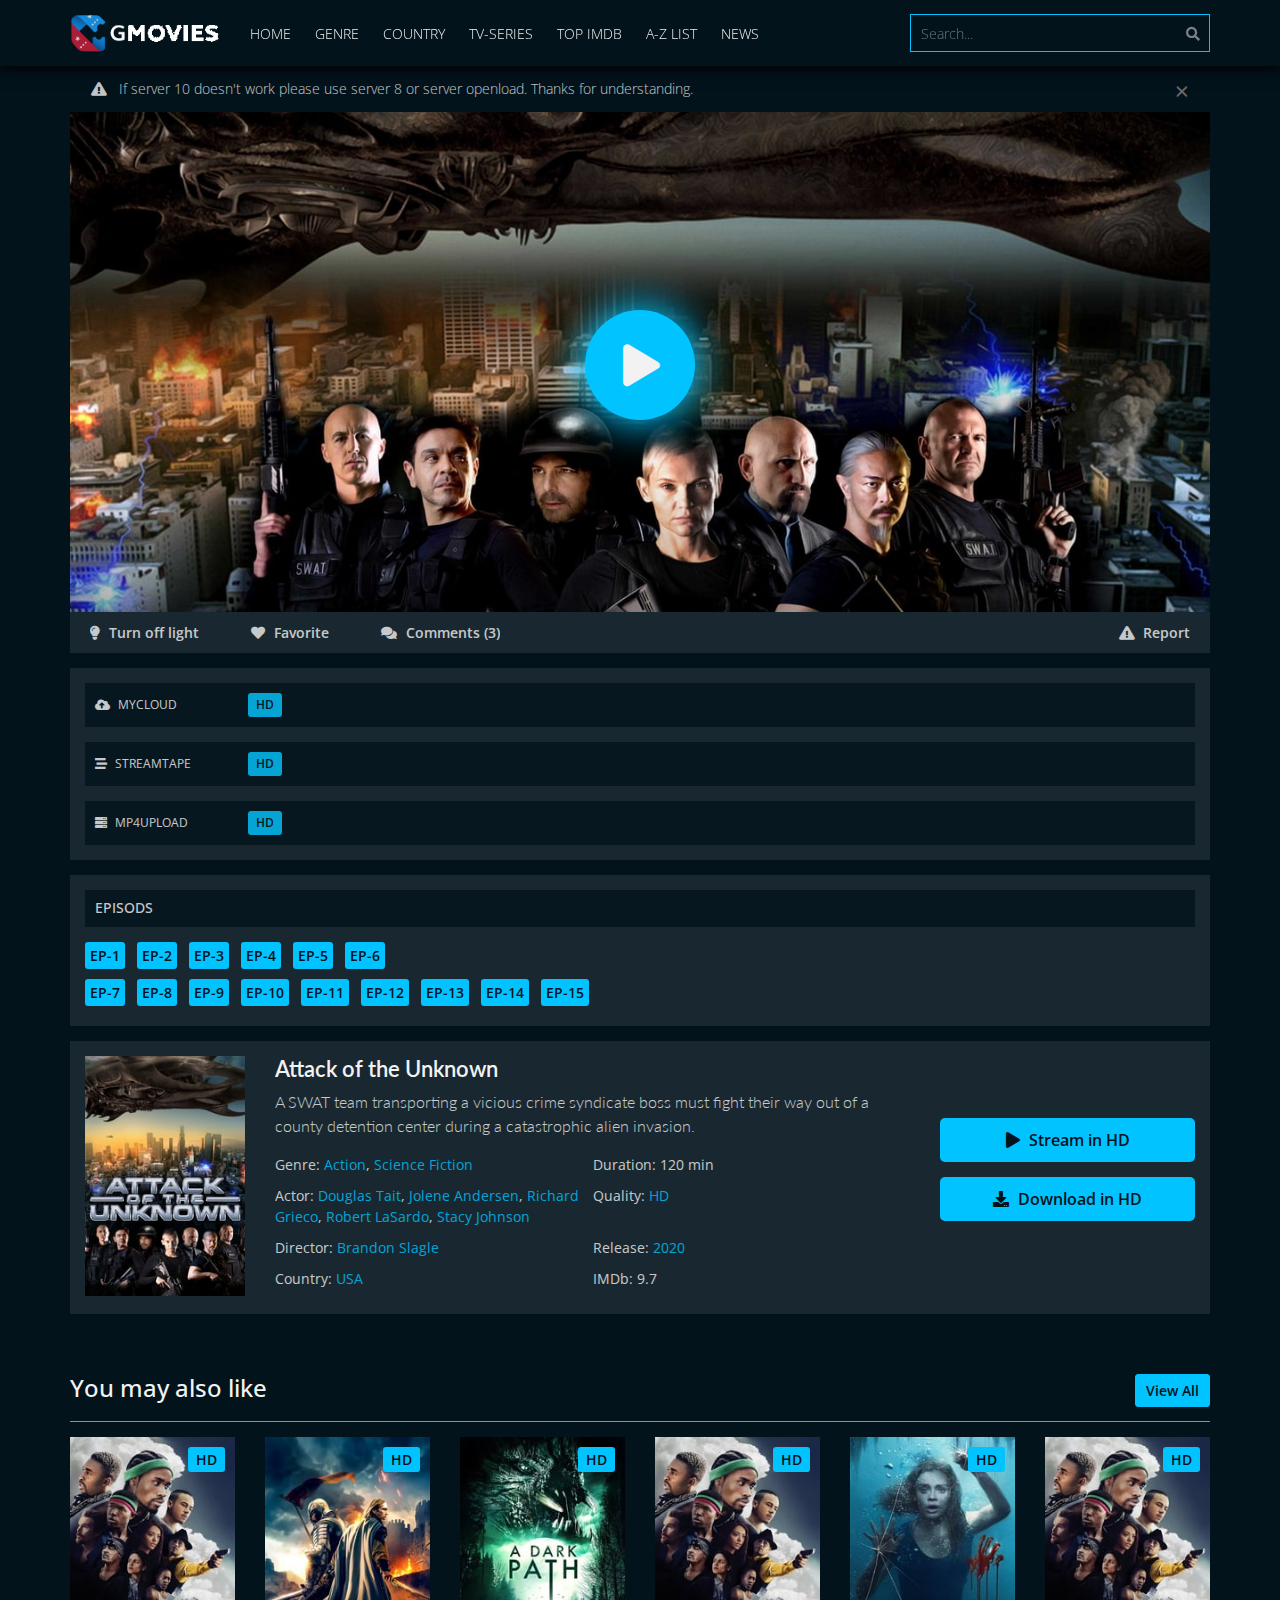
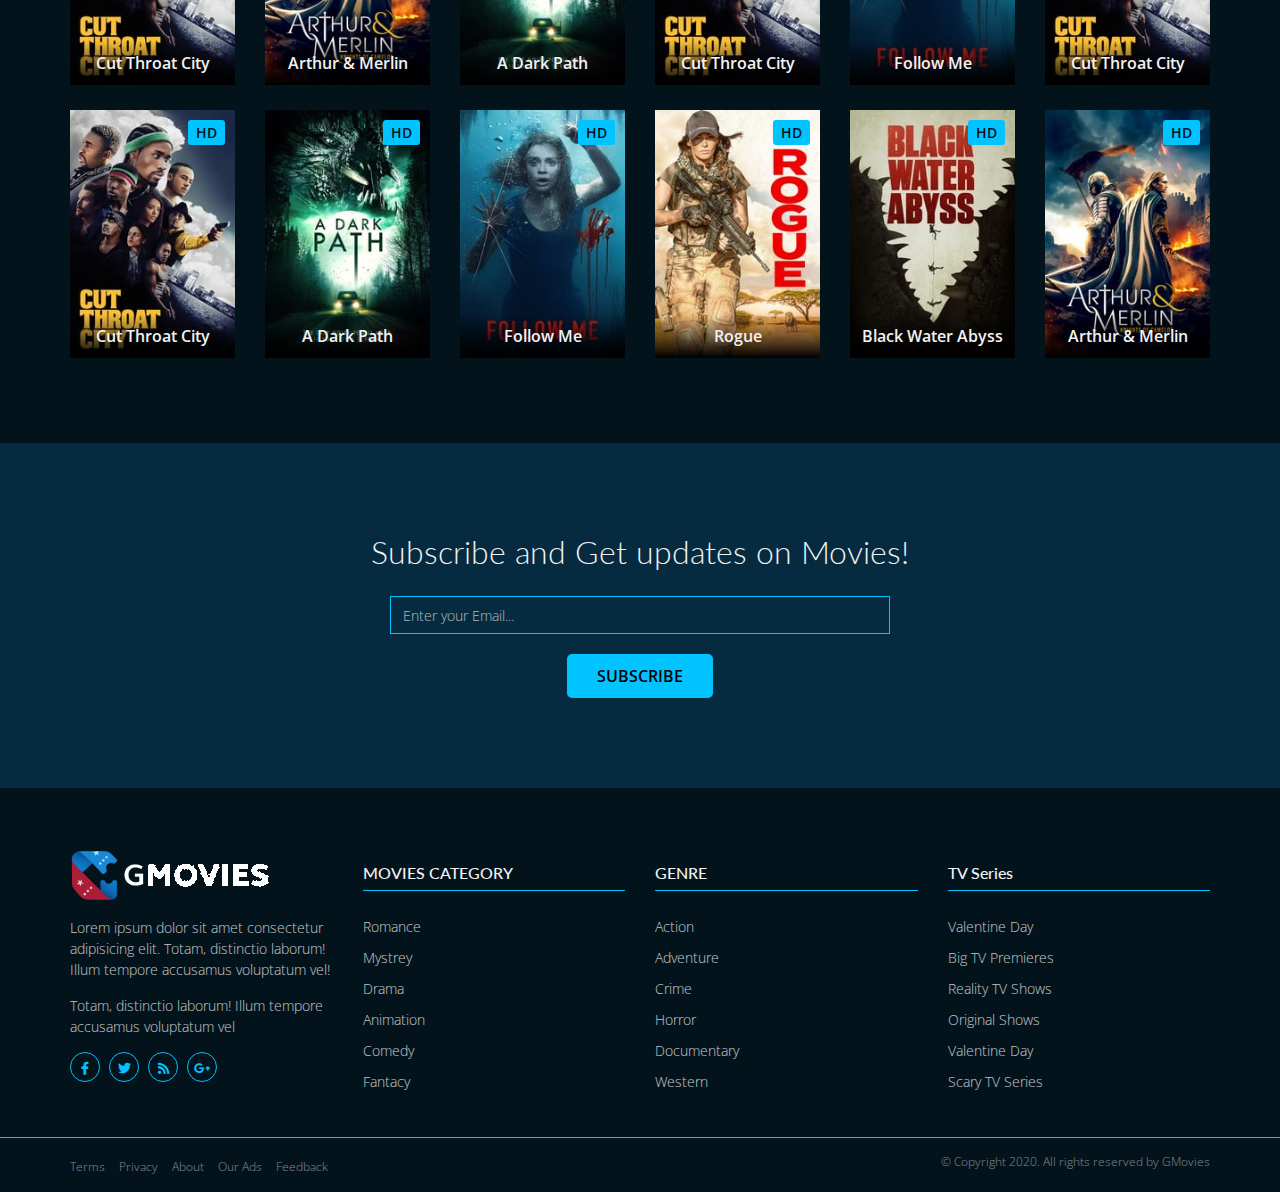
<file: single-movie.html>
<!DOCTYPE html>
<html lang="en">

<head>
    <!-- Basic Page Needs Meta
	=================================================== -->
	<meta charset="UTF-8" />
	<meta http-equiv="X-UA-Compatible" content="IE=edge" />

	<!-- Specific Meta 
	================================================== -->
	<meta name="viewport" content="width=device-width, initial-scale=1, maximum-scale=1">
   	<meta name="description" content="">
   	<meta name="keywords" content="" />
   	<meta name="author" content="bringoit.com">

	<!--  Page Title
	================================================== -->
	<title>GMovies | Online Movie portal</title>

	<!-- Favicons 
	================================================== -->
    <link rel="shortcut icon" href="assets/images/favicon.ico" />
    
    <link rel="stylesheet" href="plugins.css">
</head>
<body>

    <div class="header">
        <div class="container">
            <div class="navbar px-0">
                <div class="left-block">
                    <a href="index.html" class="navbar-brand brand-logo">
                        <img src="assets/images/logo.png" class="img-fluid" width="150" alt="">
                    </a>
                    <div class="navbar-menu d-xl-inline-block position-relative d-none">
                        <ul class="list-unstyled m-0 p-0">
                            <li>
                                <a href="index.html">Home</a>
                            </li>
                            <li class="has-mega-menu">
                                <a href="javascript:void(0)">Genre</a>
                                <div class="mega-menu row">
                                    <div class="col-4">
                                        <a href="single-movie.html" class="link">Action</a>
                                        <a href="single-movie.html" class="link">Animation</a>
                                        <a href="single-movie.html" class="link">Action & Adventure</a>
                                        <a href="single-movie.html" class="link">Comedy</a>
                                        <a href="single-movie.html" class="link">Crime</a>
                                        <a href="single-movie.html" class="link">Documentary</a>
                                        <a href="single-movie.html" class="link">Drama</a>
                                    </div>
                                    <div class="col-4">
                                        <a href="single-movie.html" class="link">Family</a>
                                        <a href="single-movie.html" class="link">Fantasy</a>
                                        <a href="single-movie.html" class="link">History</a>
                                        <a href="single-movie.html" class="link">Horror</a>
                                        <a href="single-movie.html" class="link">Music</a>
                                        <a href="single-movie.html" class="link">Mystery</a>
                                        <a href="single-movie.html" class="link">Science Fiction</a>
                                    </div>
                                    <div class="col-4">
                                        <a href="single-movie.html" class="link">Sci-Fi &amp; Fantas</a>
                                        <a href="single-movie.html" class="link">TV Movie</a>
                                        <a href="single-movie.html" class="link">War</a>
                                        <a href="single-movie.html" class="link">Western</a>
                                        <a href="single-movie.html" class="link">Romance</a>
                                        <a href="single-movie.html" class="link">Thrillar</a>
                                        <a href="single-movie.html" class="link">Adventure</a>
                                    </div>
                                </div>
                            </li>
                            <li>
                                <a href="#">Country</a>
                            </li>
                            <li>
                                <a href="tv-series.html">TV-Series</a>
                            </li>
                            <li>
                                <a href="top-imdb.html">Top IMDb</a>
                            </li>
                            <li>
                                <a href="library.html">A-Z List</a>
                            </li>
                            <li>
                                <a href="#">News</a>
                            </li>
                        </ul>
                    </div>
                </div>
                <div class="right-block d-flex align-items-center">
                    <div class="search-movie-form d-none d-xl-block">
                        <form action="#" class="search-movie">
                            <div class="form-group m-0 position-relative">
                                <input type="text" class="form-control" placeholder="Search...">
                                <button type="submit"><i class="fa fa-search"></i></button>
                            </div>
                        </form>
                    </div>
                    <div class="nav-hamburger d-flex">
                        <div class="search-btn">
                            <i class="fa fa-search"></i>
                        </div>
                        <div class="hamburger-btn d-inline-block">
                            <div class="line line1"></div>
                            <div class="line line2"></div>
                            <div class="line line3"></div>
                        </div>
                    </div>
                </div>
            </div>
        </div>
    </div>
    <div class="mobileMenu"></div>


    <div class="movie-player-wrapper">
        <div class="container">
            <div class="alert mb-0 alert-dismissible fade show" role="alert">
                <i class="fa fa-exclamation-triangle mr-2"></i>  If server 10 doesn't work please use server 8 or server openload. Thanks for understanding.
                <button type="button" class="close" data-dismiss="alert" aria-label="Close">
                    <span aria-hidden="true">&times;</span>
                  </button>
            </div>
            <div class="player">
                <iframe src="" width="100%" height="500" frameborder="0" style="background-image: url(assets/images/backdrop2.jpg);"></iframe>
                <a href="#">
                    <div class="loader"></div>
                    <i class="fa fa-play"></i>
                </a>
            </div>
            <div class="nav-player d-flex justify-content-between">
                <div class="meta-buttons">
                    <ul class="list-inline m-0">
                        <li class="list-inline-item"><a href="#"><i class="fa fa-lightbulb"></i> <span class="d-none d-sm-inline-block">Turn off light</span></a></li>
                        <li class="list-inline-item"><a href="#"><i class="fa fa-heart"></i> <span class="d-none d-sm-inline-block">Favorite</span></a></li>
                        <li class="list-inline-item"><a href="#"><i class="fa fa-comments"></i> <span class="d-none d-sm-inline-block">Comments (3)</span></a></li>
                    </ul>
                </div>
                <a href="#"><i class="fa fa-exclamation-triangle mr-2"></i>Report</a>
            </div>
        </div>
    </div>

    <div class="server-select">
        <div class="container">
            <ul class="list-unstyled">
                <li>
                   <span class="title"><i class="fas fa-cloud-upload-alt"></i> MYCLOUD</span>
                   <a href="#">HD</a>
                </li>
                <li>
                   <span class="title"><i class="fas fa-stream"></i> STREAMTAPE</span>
                   <a href="#">HD</a>
                </li>
                <li>
                   <span class="title"><i class="fas fa-server"></i> MP4UPLOAD</span>
                   <a href="#">HD</a>
                </li>
            </ul>
        </div>
    </div>


    <div class="episod-select">
        <div class="container">
            <div class="inner">
                <div class="title"><h5 class="m-0">EPISODS</h5></div>
                <div class="episod">
                    <ul class="list-unstyled m-0">
                        <li class="list-inline-item"><a href="#">EP-1</a></li>
                        <li class="list-inline-item"><a href="#">EP-2</a></li>
                        <li class="list-inline-item"><a href="#">EP-3</a></li>
                        <li class="list-inline-item"><a href="#">EP-4</a></li>
                        <li class="list-inline-item"><a href="#">EP-5</a></li>
                        <li class="list-inline-item"><a href="#">EP-6</a></li> <br>
                        <li class="list-inline-item"><a href="#">EP-7</a></li>
                        <li class="list-inline-item"><a href="#">EP-8</a></li>
                        <li class="list-inline-item"><a href="#">EP-9</a></li>
                        <li class="list-inline-item"><a href="#">EP-10</a></li>
                        <li class="list-inline-item"><a href="#">EP-11</a></li>
                        <li class="list-inline-item"><a href="#">EP-12</a></li>
                        <li class="list-inline-item"><a href="#">EP-13</a></li>
                        <li class="list-inline-item"><a href="#">EP-14</a></li>
                        <li class="list-inline-item"><a href="#">EP-15</a></li>
                    </ul>
                </div>
            </div>
        </div>
    </div>

    <div class="movie-description">
        <div class="container">
            <div class="inner-desc">
                <div class="row">
                    <div class="col-md-2 d-none d-md-block">
                        <div class="thumb">
                            <img src="assets//images/poster7.jpg" class="img-fluid" alt="">
                        </div>
                    </div>
                    <div class="col-md-7">
                        <div class="movie-desc">
                            <h3>Attack of the Unknown</h3>
                            <p>A SWAT team transporting a vicious crime syndicate boss must fight their way out of a county detention center during a catastrophic alien invasion. </p>
                            <ul class="movie-info list-unstyled d-md-flex flex-md-wrap">
                                <li>Genre: <a href="#">Action</a>, <a href="#">Science Fiction</a></li>
                                <li>Duration: 120 min</li>
                                <li>Actor: <a href="#">Douglas Tait</a>, <a href="#">Jolene Andersen</a>, <a href="#">Richard Grieco</a>, <a href="#">Robert LaSardo</a>,  <a href="#">Stacy Johnson</a></li>
                                <li>Quality: <a href="#">HD</a></li>
                                <li>Director: <a href="#">Brandon Slagle</a></li>
                                <li>Release: <a href="#">2020</a></li>
                                <li>Country: <a href="#">USA</a></li>
                                <li>IMDb: 9.7</li>
                                
                            </ul>
                        </div>
                    </div>
                    <div class="col-md-3 align-self-center">
                        <div class="buttons">
                            <ul class="list-unstyled m-0">
                                <li>
                                    <a href="#"><i class="fa fa-play"></i> Stream in HD</a>
                                </li>
                                <li>
                                    <a href="#"><i class="fa fa-download"></i> Download in HD</a>
                                </li>
                            </ul>
                        </div>
                    </div>
                </div>
            </div>
        </div>
    </div>


    <section class="latest-movies">
        <div class="container">
            <div class="section-title">
                <div class="row">
                    <div class="col-sm-6">
                        <div class="title">
                            <h4>You may also like</h4>
                        </div>
                    </div>
                    <div class="col-sm-6">
                        <div class="nav justify-content-end"><a href="#">View All</a></div>
                    </div>
                </div>
            </div>
            <div class="row">
                <div class="col-6 col-sm-4 col-md-3 col-lg-2">
                    <div class="movie-item">
                        <a href="single-movie.html">
                            <span class="movie-quality">HD</span>
                            <img src="assets/images/poster1.jpg" class="movie-poster img-fluid" alt="Cut Throat City Poster">
                            <span class="movie-name">Cut Throat City</span>
                        </a>
                    </div>
                </div>
                <div class="col-6 col-sm-4 col-md-3 col-lg-2">
                    <div class="movie-item">
                        <a href="single-movie.html">
                            <span class="movie-quality">HD</span>
                            <img src="assets/images/poster6.jpg" class="movie-poster img-fluid" alt="Arthur & Merlin Poster">
                            <span class="movie-name">Arthur & Merlin</span>
                        </a>
                    </div>
                </div>
                <div class="col-6 col-sm-4 col-md-3 col-lg-2">
                    <div class="movie-item">
                        <a href="single-movie.html">
                            <span class="movie-quality">HD</span>
                            <img src="assets/images/poster2.jpg" class="movie-poster img-fluid" alt="A Dark Path Poster">
                            <span class="movie-name">A Dark Path</span>
                        </a>
                    </div>
                </div>
                <div class="col-6 col-sm-4 col-md-3 col-lg-2">
                    <div class="movie-item">
                        <a href="single-movie.html">
                            <span class="movie-quality">HD</span>
                            <img src="assets/images/poster1.jpg" class="movie-poster img-fluid" alt="Cut Throat City Poster">
                            <span class="movie-name">Cut Throat City</span>
                        </a>
                    </div>
                </div>
                <div class="col-6 col-sm-4 col-md-3 col-lg-2">
                    <div class="movie-item">
                        <a href="single-movie.html">
                            <span class="movie-quality">HD</span>
                            <img src="assets/images/poster3.jpg" class="movie-poster img-fluid" alt="Follow Me Poster">
                            <span class="movie-name">Follow Me</span>
                        </a>
                    </div>
                </div>
                <div class="col-6 col-sm-4 col-md-3 col-lg-2">
                    <div class="movie-item">
                        <a href="single-movie.html">
                            <span class="movie-quality">HD</span>
                            <img src="assets/images/poster1.jpg" class="movie-poster img-fluid" alt="Cut Throat City Poster">
                            <span class="movie-name">Cut Throat City</span>
                        </a>
                    </div>
                </div>
                <div class="col-6 col-sm-4 col-md-3 col-lg-2">
                    <div class="movie-item">
                        <a href="single-movie.html">
                            <span class="movie-quality">HD</span>
                            <img src="assets/images/poster1.jpg" class="movie-poster img-fluid" alt="Cut Throat City Poster">
                            <span class="movie-name">Cut Throat City</span>
                        </a>
                    </div>
                </div>
                <div class="col-6 col-sm-4 col-md-3 col-lg-2">
                    <div class="movie-item">
                        <a href="single-movie.html">
                            <span class="movie-quality">HD</span>
                            <img src="assets/images/poster2.jpg" class="movie-poster img-fluid" alt="A Dark Path Poster">
                            <span class="movie-name">A Dark Path</span>
                        </a>
                    </div>
                </div>
                <div class="col-6 col-sm-4 col-md-3 col-lg-2">
                    <div class="movie-item">
                        <a href="single-movie.html">
                            <span class="movie-quality">HD</span>
                            <img src="assets/images/poster3.jpg" class="movie-poster img-fluid" alt="Follow Me Poster">
                            <span class="movie-name">Follow Me</span>
                        </a>
                    </div>
                </div>
                <div class="col-6 col-sm-4 col-md-3 col-lg-2">
                    <div class="movie-item">
                        <a href="single-movie.html">
                            <span class="movie-quality">HD</span>
                            <img src="assets/images/poster4.jpg" class="movie-poster img-fluid" alt="Rogue Poster">
                            <span class="movie-name">Rogue</span>
                        </a>
                    </div>
                </div>
                <div class="col-6 col-sm-4 col-md-3 col-lg-2">
                    <div class="movie-item">
                        <a href="single-movie.html">
                            <span class="movie-quality">HD</span>
                            <img src="assets/images/poster5.jpg" class="movie-poster img-fluid" alt="Black Water Abyss Poster">
                            <span class="movie-name">Black Water Abyss</span>
                        </a>
                    </div>
                </div>
                <div class="col-6 col-sm-4 col-md-3 col-lg-2">
                    <div class="movie-item">
                        <a href="single-movie.html">
                            <span class="movie-quality">HD</span>
                            <img src="assets/images/poster6.jpg" class="movie-poster img-fluid" alt="Arthur & Merlin Poster">
                            <span class="movie-name">Arthur & Merlin</span>
                        </a>
                    </div>
                </div>
            </div>
        </div>
    </section>



    <section class="subscribe" style="background-image: url(assets/images/pexels-adrien-olichon-2387793.jpg);">
        <div class="container">
            <div class="subscribe-inner text-center">
                <h3>Subscribe and Get updates on Movies!</h3>
                <form action="#" class="subscribe-form">
                    <div class="form-group m-0">
                        <input type="email" class="form-control" placeholder="Enter your Email..." required>
                        <button type="submit">SUBSCRIBE</button>
                    </div>
                </form>
            </div>
        </div>
    </section>




    <section class="footer">
        <div class="footer-top">
            <div class="container">
                <div class="row">
                    <div class="col-md-3">
                        <div class="footer-widget">
                            <a href="index.html">
                                <img src="assets/images/logo.png" class="img-fluid" alt="Footer Logo">
                            </a>
                            <p>
                                Lorem ipsum dolor sit amet consectetur adipisicing elit. Totam, distinctio laborum!
                                Illum tempore accusamus voluptatum vel!
                            </p>
                            <p>
                                Totam, distinctio laborum! Illum tempore accusamus voluptatum vel
                            </p>
                            <div class="socials">
                                <ul class="list-unstyled">
                                    <li><a href="#"><i class="fab fa-facebook-f"></i></a></li>
                                    <li><a href="#"><i class="fab fa-twitter"></i></a></li>
                                    <li><a href="#"><i class="fa fa-rss"></i></a></li>
                                    <li><a href="#"><i class="fab fa-google-plus-g"></i></a></li>
                                </ul>
                            </div>
                        </div>
                    </div>
                    <div class="col-md-3">
                        <div class="footer-widget">
                            <h5>MOVIES CATEGORY</h5>
                            <ul class="list-unstyled m-0 ">
                                <li><a href="#" class="link">Romance</a></li>
                                <li><a href="#" class="link">Mystrey</a></li>
                                <li><a href="#" class="link">Drama</a></li>
                                <li><a href="#" class="link">Animation</a></li>
                                <li><a href="#" class="link">Comedy</a></li>
                                <li><a href="#" class="link">Fantacy</a></li>
                            </ul>
                        </div>
                    </div>
                    <div class="col-md-3">
                        <div class="footer-widget">
                            <h5>GENRE</h5>
                            <ul class="list-unstyled m-0 ">
                                <li><a href="#" class="link">Action</a></li>
                                <li><a href="#" class="link">Adventure</a></li>
                                <li><a href="#" class="link">Crime</a></li>
                                <li><a href="#" class="link">Horror</a></li>
                                <li><a href="#" class="link">Documentary</a></li>
                                <li><a href="#" class="link">Western</a></li>
                            </ul>
                        </div>
                    </div>
                    <div class="col-md-3">
                        <div class="footer-widget">
                            <h5>TV Series</h5>
                            <ul class="list-unstyled m-0 ">
                                <li><a href="#" class="link">Valentine Day</a></li>
                                <li><a href="#" class="link">Big TV Premieres</a></li>
                                <li><a href="#" class="link">Reality TV Shows</a></li>
                                <li><a href="#" class="link">Original Shows</a></li>
                                <li><a href="#" class="link">Valentine Day</a></li>
                                <li><a href="#" class="link">Scary TV Series</a></li>
                            </ul>
                        </div>
                    </div>
                </div>
            </div>
        </div>
        <div class="footer-bottom">
            <div class="container">
                <div class="row">
                    <div class="col-md-6">
                        <ul>
                            <li><a href="#">Terms</a></li>
                            <li><a href="#">Privacy</a></li>
                            <li><a href="#">About</a></li>
                            <li><a href="#">Our Ads</a></li>
                            <li><a href="#">Feedback</a></li>
                        </ul>
                    </div>
                    <div class="col-md-6">
                        <div class="copyright text-right">
                            <p class="m-0">&copy; Copyright 2020. All rights reserved by <a href="#">GMovies</a></p>
                        </div>
                    </div>
                </div>
            </div>
        </div>
    </section>
















      <script src="assets/js/jquery-3.5.1.min.js"></script>
      <script src="assets/js/popper.js"></script>
      <script src="assets/js/bootstrap.min.js"></script>
      <script src="assets/js/slick.min.js"></script>
      <script src="assets/js/custom.js"></script>
</body>
</html>
</file>
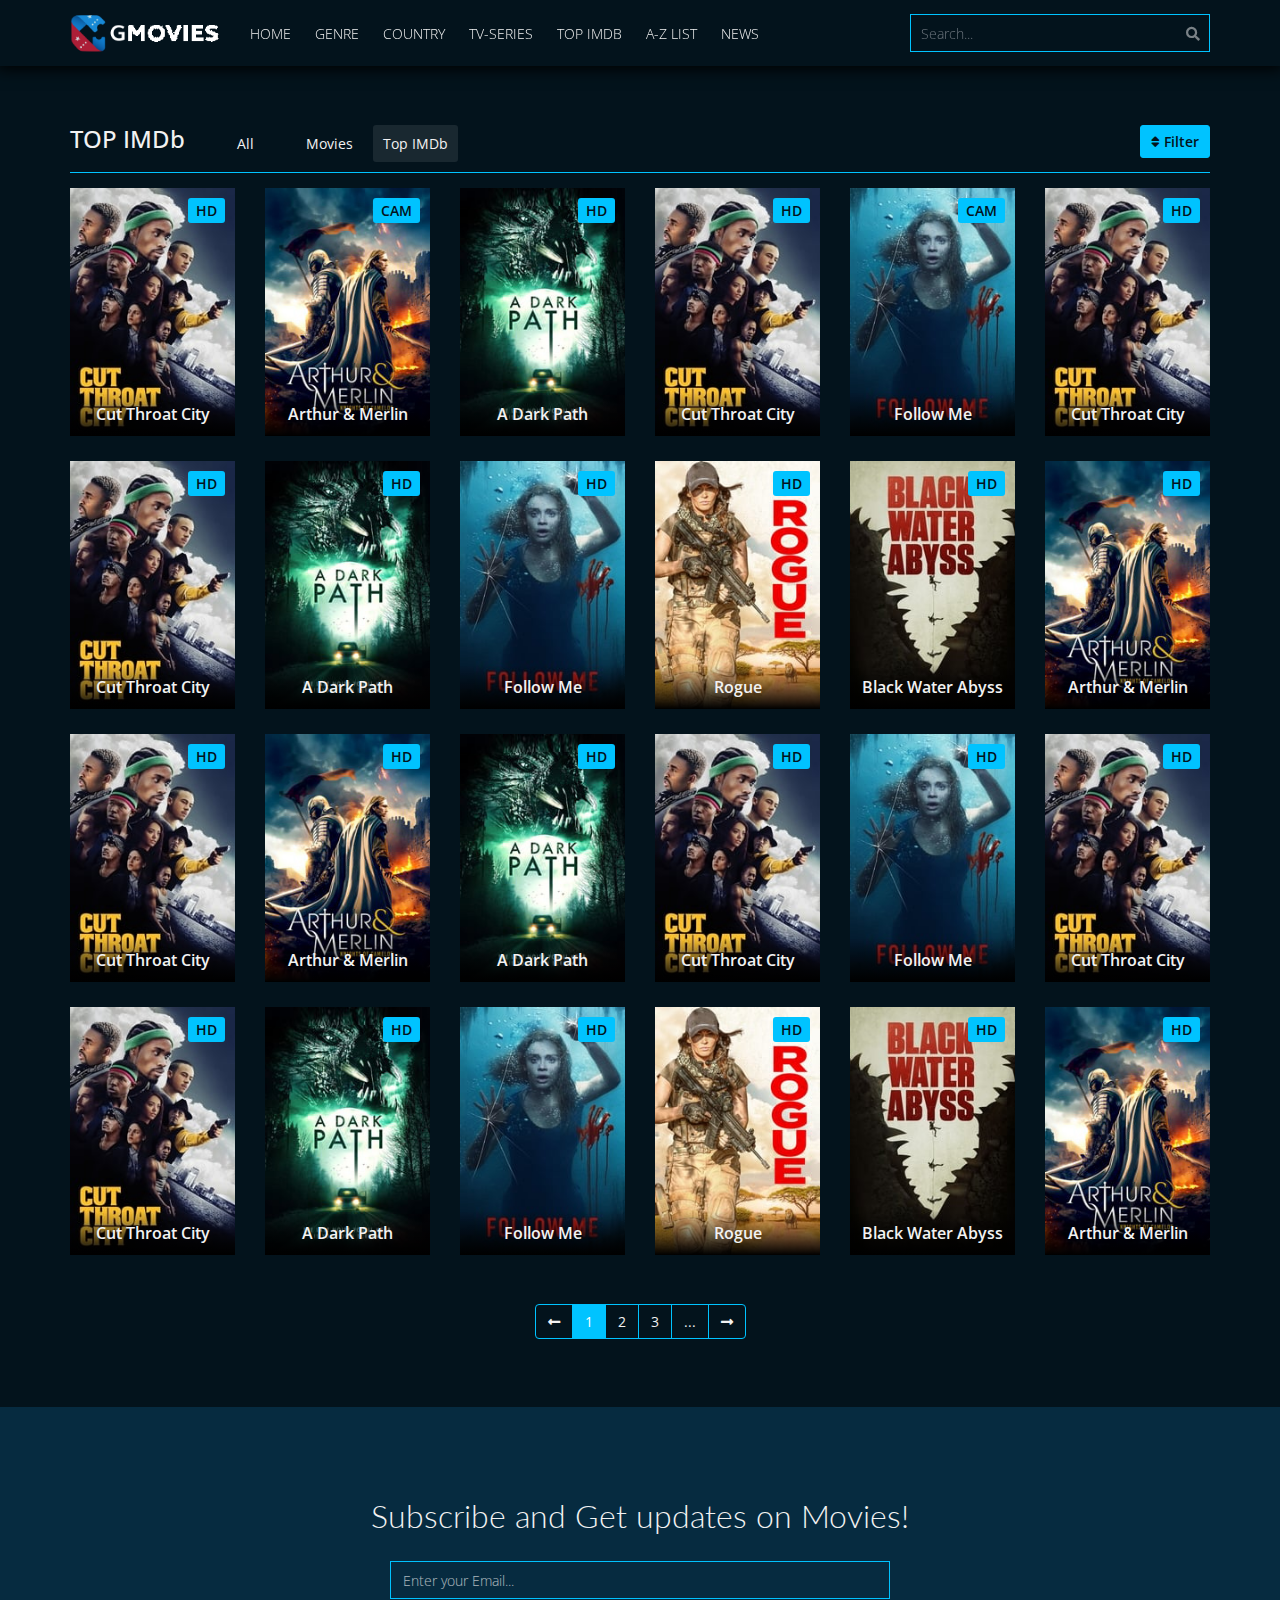
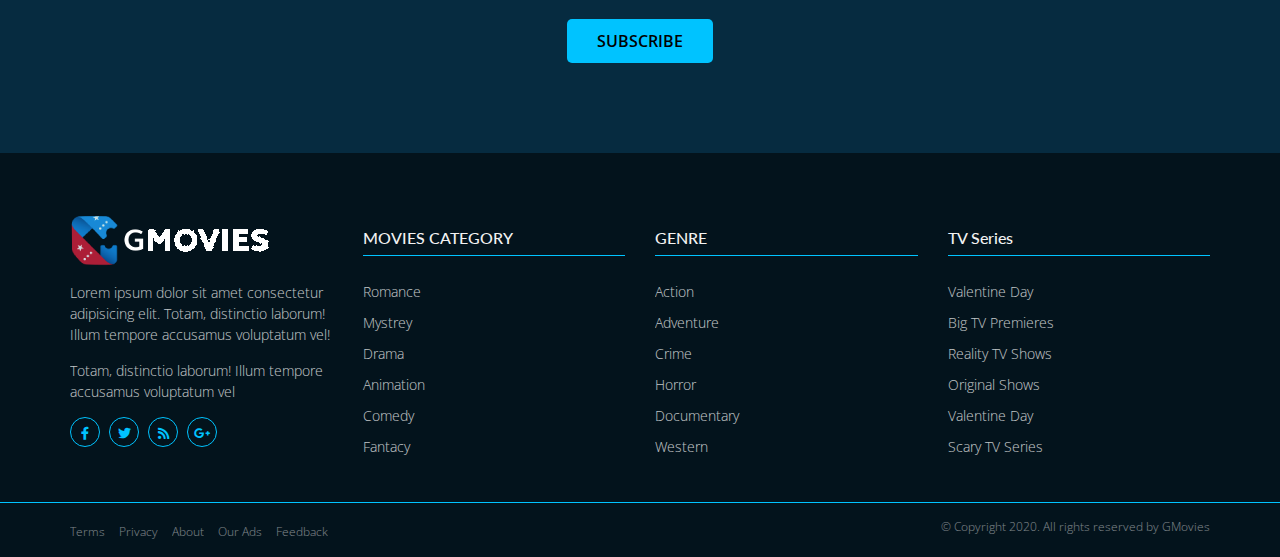
<file: top-imdb.html>
<!DOCTYPE html>
<html lang="en">

<head>
    <!-- Basic Page Needs Meta
	=================================================== -->
	<meta charset="UTF-8" />
	<meta http-equiv="X-UA-Compatible" content="IE=edge" />

	<!-- Specific Meta 
	================================================== -->
	<meta name="viewport" content="width=device-width, initial-scale=1, maximum-scale=1">
   	<meta name="description" content="">
   	<meta name="keywords" content="" />
   	<meta name="author" content="bringoit.com">

	<!--  Page Title
	================================================== -->
	<title>GMovies | Online Movie portal</title>

	<!-- Favicons 
	================================================== -->
    <link rel="shortcut icon" href="assets/images/favicon.ico" />
    
    <link rel="stylesheet" href="plugins.css">
</head>
<body>

    <div class="header">
        <div class="container">
            <div class="navbar px-0">
                <div class="left-block">
                    <a href="index.html" class="navbar-brand brand-logo">
                        <img src="assets/images/logo.png" class="img-fluid" width="150" alt="">
                    </a>
                    <div class="navbar-menu d-xl-inline-block position-relative d-none">
                        <ul class="list-unstyled m-0 p-0">
                            <li>
                                <a href="index.html">Home</a>
                            </li>
                            <li class="has-mega-menu">
                                <a href="javascript:void(0)">Genre</a>
                                <div class="mega-menu row">
                                    <div class="col-4">
                                        <a href="single-movie.html" class="link">Action</a>
                                        <a href="single-movie.html" class="link">Animation</a>
                                        <a href="single-movie.html" class="link">Action & Adventure</a>
                                        <a href="single-movie.html" class="link">Comedy</a>
                                        <a href="single-movie.html" class="link">Crime</a>
                                        <a href="single-movie.html" class="link">Documentary</a>
                                        <a href="single-movie.html" class="link">Drama</a>
                                    </div>
                                    <div class="col-4">
                                        <a href="single-movie.html" class="link">Family</a>
                                        <a href="single-movie.html" class="link">Fantasy</a>
                                        <a href="single-movie.html" class="link">History</a>
                                        <a href="single-movie.html" class="link">Horror</a>
                                        <a href="single-movie.html" class="link">Music</a>
                                        <a href="single-movie.html" class="link">Mystery</a>
                                        <a href="single-movie.html" class="link">Science Fiction</a>
                                    </div>
                                    <div class="col-4">
                                        <a href="single-movie.html" class="link">Sci-Fi &amp; Fantas</a>
                                        <a href="single-movie.html" class="link">TV Movie</a>
                                        <a href="single-movie.html" class="link">War</a>
                                        <a href="single-movie.html" class="link">Western</a>
                                        <a href="single-movie.html" class="link">Romance</a>
                                        <a href="single-movie.html" class="link">Thrillar</a>
                                        <a href="single-movie.html" class="link">Adventure</a>
                                    </div>
                                </div>
                            </li>
                            <li>
                                <a href="#">Country</a>
                            </li>
                            <li>
                                <a href="tv-series.html">TV-Series</a>
                            </li>
                            <li>
                                <a href="top-imdb.html">Top IMDb</a>
                            </li>
                            <li>
                                <a href="library.html">A-Z List</a>
                            </li>
                            <li>
                                <a href="#">News</a>
                            </li>
                        </ul>
                    </div>
                </div>
                <div class="right-block d-flex align-items-center">
                    <div class="search-movie-form d-none d-xl-block">
                        <form action="#" class="search-movie">
                            <div class="form-group m-0 position-relative">
                                <input type="text" class="form-control" placeholder="Search...">
                                <button type="submit"><i class="fa fa-search"></i></button>
                            </div>
                        </form>
                    </div>
                    <div class="nav-hamburger d-flex">
                        <div class="search-btn">
                            <i class="fa fa-search"></i>
                        </div>
                        <div class="hamburger-btn d-inline-block">
                            <div class="line line1"></div>
                            <div class="line line2"></div>
                            <div class="line line3"></div>
                        </div>
                    </div>
                </div>
            </div>
        </div>
    </div>
    <div class="mobileMenu"></div>



    <section class="top-imdb">
        <div class="container">
            <div class="section-title">
                <div class="row position-relative">
                    <div class="col-sm-6">
                        <div class="title">
                            <h4>TOP IMDb</h4>
                            <div class="buttons">
                                <a href="#">All</a>
                                <a href="#">Movies</a>
                                <a href="#" class="active">Top IMDb</a>
                            </div>
                        </div>
                        
                    </div>
                    <div class="col-sm-6">
                        <div class="nav justify-content-end">
                            <a href="#" data-toggle="dropdown"><i class="fa fa-sort"></i> Filter</a>
                            <div class="dropdown-menu w-100">
                                <a href="#">link</a>
                            </div>
                        </div>
                    </div>
                </div>
            </div>
            <div class="row">
                <div class="col-6 col-sm-4 col-md-3 col-lg-2">
                    <div class="movie-item">
                        <a href="single-movie.html">
                            <span class="movie-quality">HD</span>
                            <img src="assets/images/poster1.jpg" class="movie-poster img-fluid" alt="Cut Throat City Poster">
                            <span class="movie-name">Cut Throat City</span>
                        </a>
                    </div>
                </div>
                <div class="col-6 col-sm-4 col-md-3 col-lg-2">
                    <div class="movie-item">
                        <a href="single-movie.html">
                            <span class="movie-quality">CAM</span>
                            <img src="assets/images/poster6.jpg" class="movie-poster img-fluid" alt="Arthur & Merlin Poster">
                            <span class="movie-name">Arthur & Merlin</span>
                        </a>
                    </div>
                </div>
                <div class="col-6 col-sm-4 col-md-3 col-lg-2">
                    <div class="movie-item">
                        <a href="single-movie.html">
                            <span class="movie-quality">HD</span>
                            <img src="assets/images/poster2.jpg" class="movie-poster img-fluid" alt="A Dark Path Poster">
                            <span class="movie-name">A Dark Path</span>
                        </a>
                    </div>
                </div>
                <div class="col-6 col-sm-4 col-md-3 col-lg-2">
                    <div class="movie-item">
                        <a href="single-movie.html">
                            <span class="movie-quality">HD</span>
                            <img src="assets/images/poster1.jpg" class="movie-poster img-fluid" alt="Cut Throat City Poster">
                            <span class="movie-name">Cut Throat City</span>
                        </a>
                    </div>
                </div>
                <div class="col-6 col-sm-4 col-md-3 col-lg-2">
                    <div class="movie-item">
                        <a href="single-movie.html">
                            <span class="movie-quality">CAM</span>
                            <img src="assets/images/poster3.jpg" class="movie-poster img-fluid" alt="Follow Me Poster">
                            <span class="movie-name">Follow Me</span>
                        </a>
                    </div>
                </div>
                <div class="col-6 col-sm-4 col-md-3 col-lg-2">
                    <div class="movie-item">
                        <a href="single-movie.html">
                            <span class="movie-quality">HD</span>
                            <img src="assets/images/poster1.jpg" class="movie-poster img-fluid" alt="Cut Throat City Poster">
                            <span class="movie-name">Cut Throat City</span>
                        </a>
                    </div>
                </div>
                <div class="col-6 col-sm-4 col-md-3 col-lg-2">
                    <div class="movie-item">
                        <a href="single-movie.html">
                            <span class="movie-quality">HD</span>
                            <img src="assets/images/poster1.jpg" class="movie-poster img-fluid" alt="Cut Throat City Poster">
                            <span class="movie-name">Cut Throat City</span>
                        </a>
                    </div>
                </div>
                <div class="col-6 col-sm-4 col-md-3 col-lg-2">
                    <div class="movie-item">
                        <a href="single-movie.html">
                            <span class="movie-quality">HD</span>
                            <img src="assets/images/poster2.jpg" class="movie-poster img-fluid" alt="A Dark Path Poster">
                            <span class="movie-name">A Dark Path</span>
                        </a>
                    </div>
                </div>
                <div class="col-6 col-sm-4 col-md-3 col-lg-2">
                    <div class="movie-item">
                        <a href="single-movie.html">
                            <span class="movie-quality">HD</span>
                            <img src="assets/images/poster3.jpg" class="movie-poster img-fluid" alt="Follow Me Poster">
                            <span class="movie-name">Follow Me</span>
                        </a>
                    </div>
                </div>
                <div class="col-6 col-sm-4 col-md-3 col-lg-2">
                    <div class="movie-item">
                        <a href="single-movie.html">
                            <span class="movie-quality">HD</span>
                            <img src="assets/images/poster4.jpg" class="movie-poster img-fluid" alt="Rogue Poster">
                            <span class="movie-name">Rogue</span>
                        </a>
                    </div>
                </div>
                <div class="col-6 col-sm-4 col-md-3 col-lg-2">
                    <div class="movie-item">
                        <a href="single-movie.html">
                            <span class="movie-quality">HD</span>
                            <img src="assets/images/poster5.jpg" class="movie-poster img-fluid" alt="Black Water Abyss Poster">
                            <span class="movie-name">Black Water Abyss</span>
                        </a>
                    </div>
                </div>
                <div class="col-6 col-sm-4 col-md-3 col-lg-2">
                    <div class="movie-item">
                        <a href="single-movie.html">
                            <span class="movie-quality">HD</span>
                            <img src="assets/images/poster6.jpg" class="movie-poster img-fluid" alt="Arthur & Merlin Poster">
                            <span class="movie-name">Arthur & Merlin</span>
                        </a>
                    </div>
                </div>
                <div class="col-6 col-sm-4 col-md-3 col-lg-2">
                    <div class="movie-item">
                        <a href="single-movie.html">
                            <span class="movie-quality">HD</span>
                            <img src="assets/images/poster1.jpg" class="movie-poster img-fluid" alt="Cut Throat City Poster">
                            <span class="movie-name">Cut Throat City</span>
                        </a>
                    </div>
                </div>
                <div class="col-6 col-sm-4 col-md-3 col-lg-2">
                    <div class="movie-item">
                        <a href="single-movie.html">
                            <span class="movie-quality">HD</span>
                            <img src="assets/images/poster6.jpg" class="movie-poster img-fluid" alt="Arthur & Merlin Poster">
                            <span class="movie-name">Arthur & Merlin</span>
                        </a>
                    </div>
                </div>
                <div class="col-6 col-sm-4 col-md-3 col-lg-2">
                    <div class="movie-item">
                        <a href="single-movie.html">
                            <span class="movie-quality">HD</span>
                            <img src="assets/images/poster2.jpg" class="movie-poster img-fluid" alt="A Dark Path Poster">
                            <span class="movie-name">A Dark Path</span>
                        </a>
                    </div>
                </div>
                <div class="col-6 col-sm-4 col-md-3 col-lg-2">
                    <div class="movie-item">
                        <a href="single-movie.html">
                            <span class="movie-quality">HD</span>
                            <img src="assets/images/poster1.jpg" class="movie-poster img-fluid" alt="Cut Throat City Poster">
                            <span class="movie-name">Cut Throat City</span>
                        </a>
                    </div>
                </div>
                <div class="col-6 col-sm-4 col-md-3 col-lg-2">
                    <div class="movie-item">
                        <a href="single-movie.html">
                            <span class="movie-quality">HD</span>
                            <img src="assets/images/poster3.jpg" class="movie-poster img-fluid" alt="Follow Me Poster">
                            <span class="movie-name">Follow Me</span>
                        </a>
                    </div>
                </div>
                <div class="col-6 col-sm-4 col-md-3 col-lg-2">
                    <div class="movie-item">
                        <a href="single-movie.html">
                            <span class="movie-quality">HD</span>
                            <img src="assets/images/poster1.jpg" class="movie-poster img-fluid" alt="Cut Throat City Poster">
                            <span class="movie-name">Cut Throat City</span>
                        </a>
                    </div>
                </div>
                <div class="col-6 col-sm-4 col-md-3 col-lg-2">
                    <div class="movie-item">
                        <a href="single-movie.html">
                            <span class="movie-quality">HD</span>
                            <img src="assets/images/poster1.jpg" class="movie-poster img-fluid" alt="Cut Throat City Poster">
                            <span class="movie-name">Cut Throat City</span>
                        </a>
                    </div>
                </div>
                <div class="col-6 col-sm-4 col-md-3 col-lg-2">
                    <div class="movie-item">
                        <a href="single-movie.html">
                            <span class="movie-quality">HD</span>
                            <img src="assets/images/poster2.jpg" class="movie-poster img-fluid" alt="A Dark Path Poster">
                            <span class="movie-name">A Dark Path</span>
                        </a>
                    </div>
                </div>
                <div class="col-6 col-sm-4 col-md-3 col-lg-2">
                    <div class="movie-item">
                        <a href="single-movie.html">
                            <span class="movie-quality">HD</span>
                            <img src="assets/images/poster3.jpg" class="movie-poster img-fluid" alt="Follow Me Poster">
                            <span class="movie-name">Follow Me</span>
                        </a>
                    </div>
                </div>
                <div class="col-6 col-sm-4 col-md-3 col-lg-2">
                    <div class="movie-item">
                        <a href="single-movie.html">
                            <span class="movie-quality">HD</span>
                            <img src="assets/images/poster4.jpg" class="movie-poster img-fluid" alt="Rogue Poster">
                            <span class="movie-name">Rogue</span>
                        </a>
                    </div>
                </div>
                <div class="col-6 col-sm-4 col-md-3 col-lg-2">
                    <div class="movie-item">
                        <a href="single-movie.html">
                            <span class="movie-quality">HD</span>
                            <img src="assets/images/poster5.jpg" class="movie-poster img-fluid" alt="Black Water Abyss Poster">
                            <span class="movie-name">Black Water Abyss</span>
                        </a>
                    </div>
                </div>
                <div class="col-6 col-sm-4 col-md-3 col-lg-2">
                    <div class="movie-item">
                        <a href="single-movie.html">
                            <span class="movie-quality">HD</span>
                            <img src="assets/images/poster6.jpg" class="movie-poster img-fluid" alt="Arthur & Merlin Poster">
                            <span class="movie-name">Arthur & Merlin</span>
                        </a>
                    </div>
                </div>
            </div>
            <div class="pagination-wrap mt-4">
                <ul class="pagination justify-content-center">
                  <li class="page-item">
                    <a class="page-link" href="#" aria-label="Previous">
                      <span aria-hidden="true"><i class="fa fa-long-arrow-alt-left"></i></span>
                      <span class="sr-only">Previous</span>
                    </a>
                  </li>
                  <li class="page-item active"><a class="page-link" href="#">1</a></li>
                  <li class="page-item"><a class="page-link" href="#">2</a></li>
                  <li class="page-item"><a class="page-link" href="#">3</a></li>
                  <li class="page-item"><a class="page-link" href="#">...</a></li>
                  <li class="page-item">
                    <a class="page-link" href="#" aria-label="Next">
                      <span aria-hidden="true"><i class="fa fa-long-arrow-alt-right"></i></span>
                      <span class="sr-only">Next</span>
                    </a>
                  </li>
                </ul>
            </div>
        </div>
    </section>



    <section class="subscribe" style="background-image: url(assets/images/pexels-adrien-olichon-2387793.jpg);">
        <div class="container">
            <div class="subscribe-inner text-center">
                <h3>Subscribe and Get updates on Movies!</h3>
                <form action="#" class="subscribe-form">
                    <div class="form-group m-0">
                        <input type="email" class="form-control" placeholder="Enter your Email..." required>
                        <button type="submit">SUBSCRIBE</button>
                    </div>
                </form>
            </div>
        </div>
    </section>




    <section class="footer">
        <div class="footer-top">
            <div class="container">
                <div class="row">
                    <div class="col-md-3">
                        <div class="footer-widget">
                            <a href="index.html">
                                <img src="assets/images/logo.png" class="img-fluid" alt="Footer Logo">
                            </a>
                            <p>
                                Lorem ipsum dolor sit amet consectetur adipisicing elit. Totam, distinctio laborum!
                                Illum tempore accusamus voluptatum vel!
                            </p>
                            <p>
                                Totam, distinctio laborum! Illum tempore accusamus voluptatum vel
                            </p>
                            <div class="socials">
                                <ul class="list-unstyled">
                                    <li><a href="#"><i class="fab fa-facebook-f"></i></a></li>
                                    <li><a href="#"><i class="fab fa-twitter"></i></a></li>
                                    <li><a href="#"><i class="fa fa-rss"></i></a></li>
                                    <li><a href="#"><i class="fab fa-google-plus-g"></i></a></li>
                                </ul>
                            </div>
                        </div>
                    </div>
                    <div class="col-md-3">
                        <div class="footer-widget">
                            <h5>MOVIES CATEGORY</h5>
                            <ul class="list-unstyled m-0 ">
                                <li><a href="#" class="link">Romance</a></li>
                                <li><a href="#" class="link">Mystrey</a></li>
                                <li><a href="#" class="link">Drama</a></li>
                                <li><a href="#" class="link">Animation</a></li>
                                <li><a href="#" class="link">Comedy</a></li>
                                <li><a href="#" class="link">Fantacy</a></li>
                            </ul>
                        </div>
                    </div>
                    <div class="col-md-3">
                        <div class="footer-widget">
                            <h5>GENRE</h5>
                            <ul class="list-unstyled m-0 ">
                                <li><a href="#" class="link">Action</a></li>
                                <li><a href="#" class="link">Adventure</a></li>
                                <li><a href="#" class="link">Crime</a></li>
                                <li><a href="#" class="link">Horror</a></li>
                                <li><a href="#" class="link">Documentary</a></li>
                                <li><a href="#" class="link">Western</a></li>
                            </ul>
                        </div>
                    </div>
                    <div class="col-md-3">
                        <div class="footer-widget">
                            <h5>TV Series</h5>
                            <ul class="list-unstyled m-0 ">
                                <li><a href="#" class="link">Valentine Day</a></li>
                                <li><a href="#" class="link">Big TV Premieres</a></li>
                                <li><a href="#" class="link">Reality TV Shows</a></li>
                                <li><a href="#" class="link">Original Shows</a></li>
                                <li><a href="#" class="link">Valentine Day</a></li>
                                <li><a href="#" class="link">Scary TV Series</a></li>
                            </ul>
                        </div>
                    </div>
                </div>
            </div>
        </div>
        <div class="footer-bottom">
            <div class="container">
                <div class="row">
                    <div class="col-md-6">
                        <ul>
                            <li><a href="#">Terms</a></li>
                            <li><a href="#">Privacy</a></li>
                            <li><a href="#">About</a></li>
                            <li><a href="#">Our Ads</a></li>
                            <li><a href="#">Feedback</a></li>
                        </ul>
                    </div>
                    <div class="col-md-6">
                        <div class="copyright text-right">
                            <p class="m-0">&copy; Copyright 2020. All rights reserved by <a href="#">GMovies</a></p>
                        </div>
                    </div>
                </div>
            </div>
        </div>
    </section>







      <script src="assets/js/jquery-3.5.1.min.js"></script>
      <script src="assets/js/popper.js"></script>
      <script src="assets/js/bootstrap.min.js"></script>
      <script src="assets/js/slick.min.js"></script>
      <script src="assets/js/custom.js"></script>
</body>
</html>
</file>
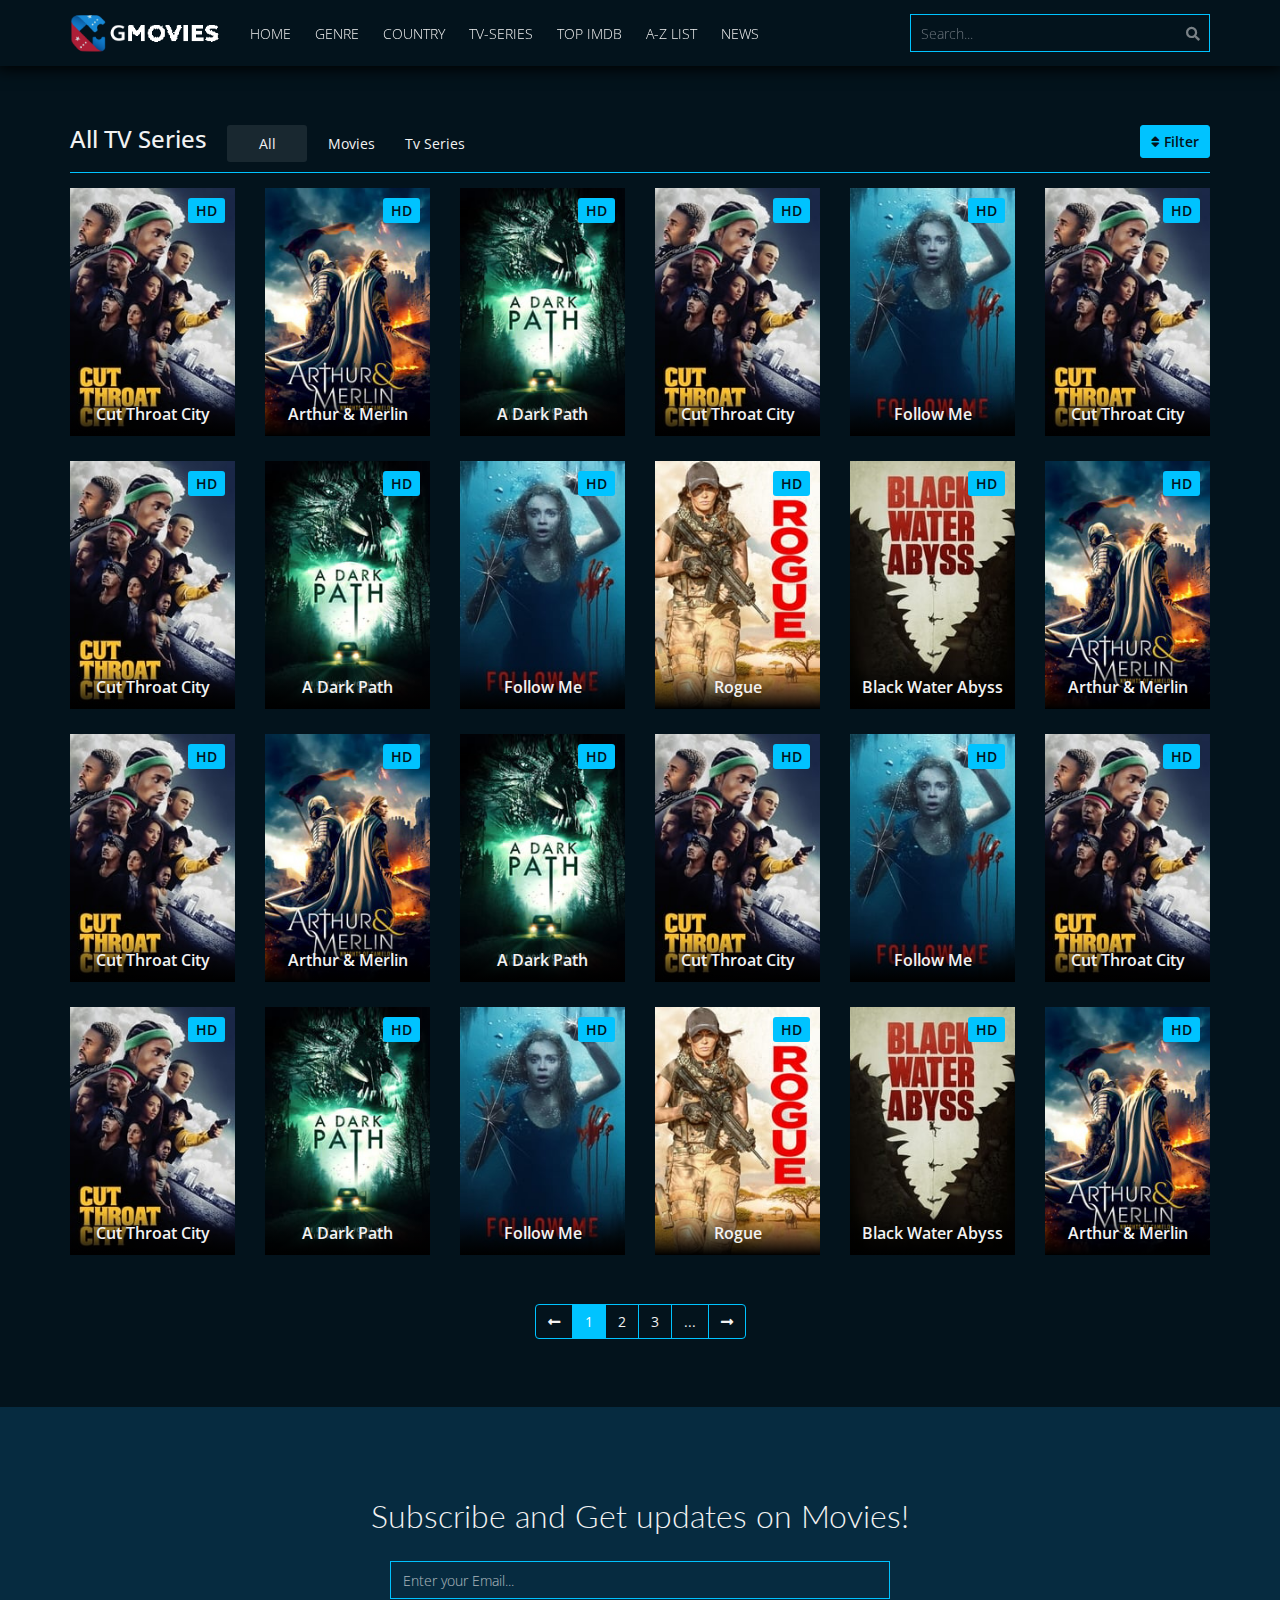
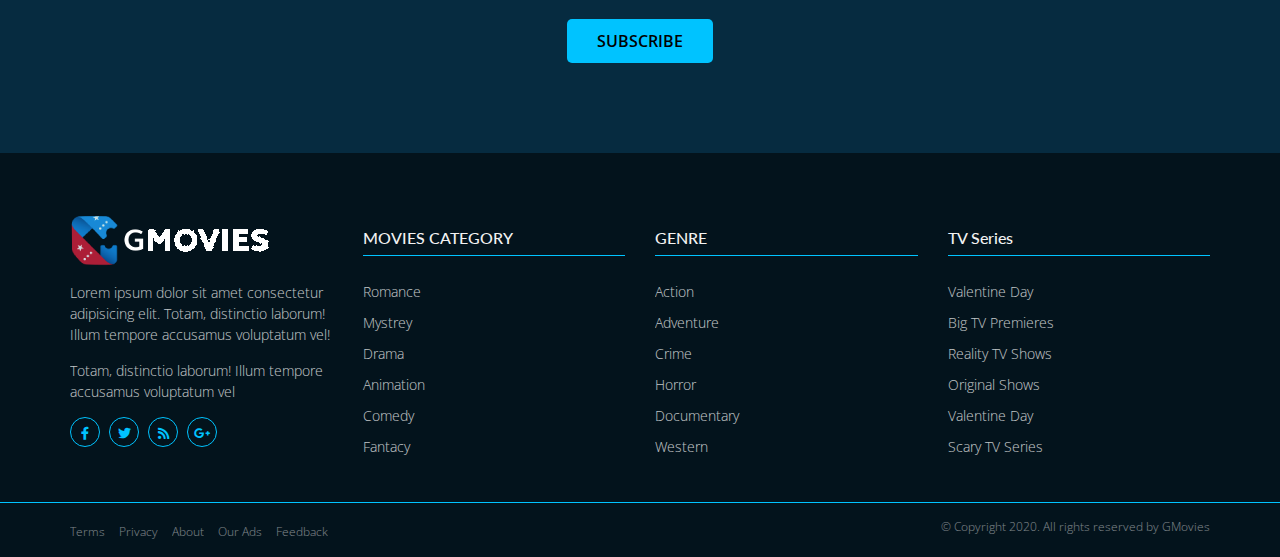
<file: tv-series.html>
<!DOCTYPE html>
<html lang="en">

<head>
    <!-- Basic Page Needs Meta
	=================================================== -->
	<meta charset="UTF-8" />
	<meta http-equiv="X-UA-Compatible" content="IE=edge" />

	<!-- Specific Meta 
	================================================== -->
	<meta name="viewport" content="width=device-width, initial-scale=1, maximum-scale=1">
   	<meta name="description" content="">
   	<meta name="keywords" content="" />
   	<meta name="author" content="bringoit.com">

	<!--  Page Title
	================================================== -->
	<title>GMovies | Online Movie portal</title>

	<!-- Favicons 
	================================================== -->
    <link rel="shortcut icon" href="assets/images/favicon.ico" />
    
    <link rel="stylesheet" href="plugins.css">
</head>
<body>

    <div class="header">
        <div class="container">
            <div class="navbar px-0">
                <div class="left-block">
                    <a href="index.html" class="navbar-brand brand-logo">
                        <img src="assets/images/logo.png" class="img-fluid" width="150" alt="">
                    </a>
                    <div class="navbar-menu d-xl-inline-block position-relative d-none">
                        <ul class="list-unstyled m-0 p-0">
                            <li>
                                <a href="index.html">Home</a>
                            </li>
                            <li class="has-mega-menu">
                                <a href="javascript:void(0)">Genre</a>
                                <div class="mega-menu row">
                                    <div class="col-4">
                                        <a href="single-movie.html" class="link">Action</a>
                                        <a href="single-movie.html" class="link">Animation</a>
                                        <a href="single-movie.html" class="link">Action & Adventure</a>
                                        <a href="single-movie.html" class="link">Comedy</a>
                                        <a href="single-movie.html" class="link">Crime</a>
                                        <a href="single-movie.html" class="link">Documentary</a>
                                        <a href="single-movie.html" class="link">Drama</a>
                                    </div>
                                    <div class="col-4">
                                        <a href="single-movie.html" class="link">Family</a>
                                        <a href="single-movie.html" class="link">Fantasy</a>
                                        <a href="single-movie.html" class="link">History</a>
                                        <a href="single-movie.html" class="link">Horror</a>
                                        <a href="single-movie.html" class="link">Music</a>
                                        <a href="single-movie.html" class="link">Mystery</a>
                                        <a href="single-movie.html" class="link">Science Fiction</a>
                                    </div>
                                    <div class="col-4">
                                        <a href="single-movie.html" class="link">Sci-Fi &amp; Fantas</a>
                                        <a href="single-movie.html" class="link">TV Movie</a>
                                        <a href="single-movie.html" class="link">War</a>
                                        <a href="single-movie.html" class="link">Western</a>
                                        <a href="single-movie.html" class="link">Romance</a>
                                        <a href="single-movie.html" class="link">Thrillar</a>
                                        <a href="single-movie.html" class="link">Adventure</a>
                                    </div>
                                </div>
                            </li>
                            <li>
                                <a href="#">Country</a>
                            </li>
                            <li>
                                <a href="tv-series.html">TV-Series</a>
                            </li>
                            <li>
                                <a href="top-imdb.html">Top IMDb</a>
                            </li>
                            <li>
                                <a href="library.html">A-Z List</a>
                            </li>
                            <li>
                                <a href="#">News</a>
                            </li>
                        </ul>
                    </div>
                </div>
                <div class="right-block d-flex align-items-center">
                    <div class="search-movie-form d-none d-xl-block">
                        <form action="#" class="search-movie">
                            <div class="form-group m-0 position-relative">
                                <input type="text" class="form-control" placeholder="Search...">
                                <button type="submit"><i class="fa fa-search"></i></button>
                            </div>
                        </form>
                    </div>
                    <div class="nav-hamburger d-flex">
                        <div class="search-btn">
                            <i class="fa fa-search"></i>
                        </div>
                        <div class="hamburger-btn d-inline-block">
                            <div class="line line1"></div>
                            <div class="line line2"></div>
                            <div class="line line3"></div>
                        </div>
                    </div>
                </div>
            </div>
        </div>
    </div>
    <div class="mobileMenu"></div>



    <section class="tv-series">
        <div class="container">
            <div class="section-title">
                <div class="row position-relative">
                    <div class="col-sm-6">
                        <div class="title">
                            <h4>All TV Series</h4>
                            <div class="buttons">
                                <a href="#" class="active">All</a>
                                <a href="#">Movies</a>
                                <a href="#">Tv Series</a>
                            </div>
                        </div>
                    </div>
                    <div class="col-sm-6">
                        <div class="nav justify-content-end">
                            <a href="#" data-toggle="dropdown"><i class="fa fa-sort"></i> Filter</a>
                            <div class="dropdown-menu w-100">
                                <a href="#">link</a>
                            </div>
                        </div>
                    </div>
                </div>
            </div>
            <div class="row">
                <div class="col-6 col-sm-4 col-md-3 col-lg-2">
                    <div class="movie-item">
                        <a href="single-movie.html">
                            <span class="movie-quality">HD</span>
                            <img src="assets/images/poster1.jpg" class="movie-poster img-fluid" alt="Cut Throat City Poster">
                            <span class="movie-name">Cut Throat City</span>
                        </a>
                    </div>
                </div>
                <div class="col-6 col-sm-4 col-md-3 col-lg-2">
                    <div class="movie-item">
                        <a href="single-movie.html">
                            <span class="movie-quality">HD</span>
                            <img src="assets/images/poster6.jpg" class="movie-poster img-fluid" alt="Arthur & Merlin Poster">
                            <span class="movie-name">Arthur & Merlin</span>
                        </a>
                    </div>
                </div>
                <div class="col-6 col-sm-4 col-md-3 col-lg-2">
                    <div class="movie-item">
                        <a href="single-movie.html">
                            <span class="movie-quality">HD</span>
                            <img src="assets/images/poster2.jpg" class="movie-poster img-fluid" alt="A Dark Path Poster">
                            <span class="movie-name">A Dark Path</span>
                        </a>
                    </div>
                </div>
                <div class="col-6 col-sm-4 col-md-3 col-lg-2">
                    <div class="movie-item">
                        <a href="single-movie.html">
                            <span class="movie-quality">HD</span>
                            <img src="assets/images/poster1.jpg" class="movie-poster img-fluid" alt="Cut Throat City Poster">
                            <span class="movie-name">Cut Throat City</span>
                        </a>
                    </div>
                </div>
                <div class="col-6 col-sm-4 col-md-3 col-lg-2">
                    <div class="movie-item">
                        <a href="single-movie.html">
                            <span class="movie-quality">HD</span>
                            <img src="assets/images/poster3.jpg" class="movie-poster img-fluid" alt="Follow Me Poster">
                            <span class="movie-name">Follow Me</span>
                        </a>
                    </div>
                </div>
                <div class="col-6 col-sm-4 col-md-3 col-lg-2">
                    <div class="movie-item">
                        <a href="single-movie.html">
                            <span class="movie-quality">HD</span>
                            <img src="assets/images/poster1.jpg" class="movie-poster img-fluid" alt="Cut Throat City Poster">
                            <span class="movie-name">Cut Throat City</span>
                        </a>
                    </div>
                </div>
                <div class="col-6 col-sm-4 col-md-3 col-lg-2">
                    <div class="movie-item">
                        <a href="single-movie.html">
                            <span class="movie-quality">HD</span>
                            <img src="assets/images/poster1.jpg" class="movie-poster img-fluid" alt="Cut Throat City Poster">
                            <span class="movie-name">Cut Throat City</span>
                        </a>
                    </div>
                </div>
                <div class="col-6 col-sm-4 col-md-3 col-lg-2">
                    <div class="movie-item">
                        <a href="single-movie.html">
                            <span class="movie-quality">HD</span>
                            <img src="assets/images/poster2.jpg" class="movie-poster img-fluid" alt="A Dark Path Poster">
                            <span class="movie-name">A Dark Path</span>
                        </a>
                    </div>
                </div>
                <div class="col-6 col-sm-4 col-md-3 col-lg-2">
                    <div class="movie-item">
                        <a href="single-movie.html">
                            <span class="movie-quality">HD</span>
                            <img src="assets/images/poster3.jpg" class="movie-poster img-fluid" alt="Follow Me Poster">
                            <span class="movie-name">Follow Me</span>
                        </a>
                    </div>
                </div>
                <div class="col-6 col-sm-4 col-md-3 col-lg-2">
                    <div class="movie-item">
                        <a href="single-movie.html">
                            <span class="movie-quality">HD</span>
                            <img src="assets/images/poster4.jpg" class="movie-poster img-fluid" alt="Rogue Poster">
                            <span class="movie-name">Rogue</span>
                        </a>
                    </div>
                </div>
                <div class="col-6 col-sm-4 col-md-3 col-lg-2">
                    <div class="movie-item">
                        <a href="single-movie.html">
                            <span class="movie-quality">HD</span>
                            <img src="assets/images/poster5.jpg" class="movie-poster img-fluid" alt="Black Water Abyss Poster">
                            <span class="movie-name">Black Water Abyss</span>
                        </a>
                    </div>
                </div>
                <div class="col-6 col-sm-4 col-md-3 col-lg-2">
                    <div class="movie-item">
                        <a href="single-movie.html">
                            <span class="movie-quality">HD</span>
                            <img src="assets/images/poster6.jpg" class="movie-poster img-fluid" alt="Arthur & Merlin Poster">
                            <span class="movie-name">Arthur & Merlin</span>
                        </a>
                    </div>
                </div>
                <div class="col-6 col-sm-4 col-md-3 col-lg-2">
                    <div class="movie-item">
                        <a href="single-movie.html">
                            <span class="movie-quality">HD</span>
                            <img src="assets/images/poster1.jpg" class="movie-poster img-fluid" alt="Cut Throat City Poster">
                            <span class="movie-name">Cut Throat City</span>
                        </a>
                    </div>
                </div>
                <div class="col-6 col-sm-4 col-md-3 col-lg-2">
                    <div class="movie-item">
                        <a href="single-movie.html">
                            <span class="movie-quality">HD</span>
                            <img src="assets/images/poster6.jpg" class="movie-poster img-fluid" alt="Arthur & Merlin Poster">
                            <span class="movie-name">Arthur & Merlin</span>
                        </a>
                    </div>
                </div>
                <div class="col-6 col-sm-4 col-md-3 col-lg-2">
                    <div class="movie-item">
                        <a href="single-movie.html">
                            <span class="movie-quality">HD</span>
                            <img src="assets/images/poster2.jpg" class="movie-poster img-fluid" alt="A Dark Path Poster">
                            <span class="movie-name">A Dark Path</span>
                        </a>
                    </div>
                </div>
                <div class="col-6 col-sm-4 col-md-3 col-lg-2">
                    <div class="movie-item">
                        <a href="single-movie.html">
                            <span class="movie-quality">HD</span>
                            <img src="assets/images/poster1.jpg" class="movie-poster img-fluid" alt="Cut Throat City Poster">
                            <span class="movie-name">Cut Throat City</span>
                        </a>
                    </div>
                </div>
                <div class="col-6 col-sm-4 col-md-3 col-lg-2">
                    <div class="movie-item">
                        <a href="single-movie.html">
                            <span class="movie-quality">HD</span>
                            <img src="assets/images/poster3.jpg" class="movie-poster img-fluid" alt="Follow Me Poster">
                            <span class="movie-name">Follow Me</span>
                        </a>
                    </div>
                </div>
                <div class="col-6 col-sm-4 col-md-3 col-lg-2">
                    <div class="movie-item">
                        <a href="single-movie.html">
                            <span class="movie-quality">HD</span>
                            <img src="assets/images/poster1.jpg" class="movie-poster img-fluid" alt="Cut Throat City Poster">
                            <span class="movie-name">Cut Throat City</span>
                        </a>
                    </div>
                </div>
                <div class="col-6 col-sm-4 col-md-3 col-lg-2">
                    <div class="movie-item">
                        <a href="single-movie.html">
                            <span class="movie-quality">HD</span>
                            <img src="assets/images/poster1.jpg" class="movie-poster img-fluid" alt="Cut Throat City Poster">
                            <span class="movie-name">Cut Throat City</span>
                        </a>
                    </div>
                </div>
                <div class="col-6 col-sm-4 col-md-3 col-lg-2">
                    <div class="movie-item">
                        <a href="single-movie.html">
                            <span class="movie-quality">HD</span>
                            <img src="assets/images/poster2.jpg" class="movie-poster img-fluid" alt="A Dark Path Poster">
                            <span class="movie-name">A Dark Path</span>
                        </a>
                    </div>
                </div>
                <div class="col-6 col-sm-4 col-md-3 col-lg-2">
                    <div class="movie-item">
                        <a href="single-movie.html">
                            <span class="movie-quality">HD</span>
                            <img src="assets/images/poster3.jpg" class="movie-poster img-fluid" alt="Follow Me Poster">
                            <span class="movie-name">Follow Me</span>
                        </a>
                    </div>
                </div>
                <div class="col-6 col-sm-4 col-md-3 col-lg-2">
                    <div class="movie-item">
                        <a href="single-movie.html">
                            <span class="movie-quality">HD</span>
                            <img src="assets/images/poster4.jpg" class="movie-poster img-fluid" alt="Rogue Poster">
                            <span class="movie-name">Rogue</span>
                        </a>
                    </div>
                </div>
                <div class="col-6 col-sm-4 col-md-3 col-lg-2">
                    <div class="movie-item">
                        <a href="single-movie.html">
                            <span class="movie-quality">HD</span>
                            <img src="assets/images/poster5.jpg" class="movie-poster img-fluid" alt="Black Water Abyss Poster">
                            <span class="movie-name">Black Water Abyss</span>
                        </a>
                    </div>
                </div>
                <div class="col-6 col-sm-4 col-md-3 col-lg-2">
                    <div class="movie-item">
                        <a href="single-movie.html">
                            <span class="movie-quality">HD</span>
                            <img src="assets/images/poster6.jpg" class="movie-poster img-fluid" alt="Arthur & Merlin Poster">
                            <span class="movie-name">Arthur & Merlin</span>
                        </a>
                    </div>
                </div>
            </div>
            <div class="pagination-wrap mt-4">
                <ul class="pagination justify-content-center">
                  <li class="page-item">
                    <a class="page-link" href="#" aria-label="Previous">
                      <span aria-hidden="true"><i class="fa fa-long-arrow-alt-left"></i></span>
                      <span class="sr-only">Previous</span>
                    </a>
                  </li>
                  <li class="page-item active"><a class="page-link" href="#">1</a></li>
                  <li class="page-item"><a class="page-link" href="#">2</a></li>
                  <li class="page-item"><a class="page-link" href="#">3</a></li>
                  <li class="page-item"><a class="page-link" href="#">...</a></li>
                  <li class="page-item">
                    <a class="page-link" href="#" aria-label="Next">
                      <span aria-hidden="true"><i class="fa fa-long-arrow-alt-right"></i></span>
                      <span class="sr-only">Next</span>
                    </a>
                  </li>
                </ul>
            </div>
        </div>
    </section>



    <section class="subscribe" style="background-image: url(assets/images/pexels-adrien-olichon-2387793.jpg);">
        <div class="container">
            <div class="subscribe-inner text-center">
                <h3>Subscribe and Get updates on Movies!</h3>
                <form action="#" class="subscribe-form">
                    <div class="form-group m-0">
                        <input type="email" class="form-control" placeholder="Enter your Email..." required>
                        <button type="submit">SUBSCRIBE</button>
                    </div>
                </form>
            </div>
        </div>
    </section>


    <section class="footer">
        <div class="footer-top">
            <div class="container">
                <div class="row">
                    <div class="col-md-3">
                        <div class="footer-widget">
                            <a href="index.html">
                                <img src="assets/images/logo.png" class="img-fluid" alt="Footer Logo">
                            </a>
                            <p>
                                Lorem ipsum dolor sit amet consectetur adipisicing elit. Totam, distinctio laborum!
                                Illum tempore accusamus voluptatum vel!
                            </p>
                            <p>
                                Totam, distinctio laborum! Illum tempore accusamus voluptatum vel
                            </p>
                            <div class="socials">
                                <ul class="list-unstyled">
                                    <li><a href="#"><i class="fab fa-facebook-f"></i></a></li>
                                    <li><a href="#"><i class="fab fa-twitter"></i></a></li>
                                    <li><a href="#"><i class="fa fa-rss"></i></a></li>
                                    <li><a href="#"><i class="fab fa-google-plus-g"></i></a></li>
                                </ul>
                            </div>
                        </div>
                    </div>
                    <div class="col-md-3">
                        <div class="footer-widget">
                            <h5>MOVIES CATEGORY</h5>
                            <ul class="list-unstyled m-0 ">
                                <li><a href="#" class="link">Romance</a></li>
                                <li><a href="#" class="link">Mystrey</a></li>
                                <li><a href="#" class="link">Drama</a></li>
                                <li><a href="#" class="link">Animation</a></li>
                                <li><a href="#" class="link">Comedy</a></li>
                                <li><a href="#" class="link">Fantacy</a></li>
                            </ul>
                        </div>
                    </div>
                    <div class="col-md-3">
                        <div class="footer-widget">
                            <h5>GENRE</h5>
                            <ul class="list-unstyled m-0 ">
                                <li><a href="#" class="link">Action</a></li>
                                <li><a href="#" class="link">Adventure</a></li>
                                <li><a href="#" class="link">Crime</a></li>
                                <li><a href="#" class="link">Horror</a></li>
                                <li><a href="#" class="link">Documentary</a></li>
                                <li><a href="#" class="link">Western</a></li>
                            </ul>
                        </div>
                    </div>
                    <div class="col-md-3">
                        <div class="footer-widget">
                            <h5>TV Series</h5>
                            <ul class="list-unstyled m-0 ">
                                <li><a href="#" class="link">Valentine Day</a></li>
                                <li><a href="#" class="link">Big TV Premieres</a></li>
                                <li><a href="#" class="link">Reality TV Shows</a></li>
                                <li><a href="#" class="link">Original Shows</a></li>
                                <li><a href="#" class="link">Valentine Day</a></li>
                                <li><a href="#" class="link">Scary TV Series</a></li>
                            </ul>
                        </div>
                    </div>
                </div>
            </div>
        </div>
        <div class="footer-bottom">
            <div class="container">
                <div class="row">
                    <div class="col-md-6">
                        <ul>
                            <li><a href="#">Terms</a></li>
                            <li><a href="#">Privacy</a></li>
                            <li><a href="#">About</a></li>
                            <li><a href="#">Our Ads</a></li>
                            <li><a href="#">Feedback</a></li>
                        </ul>
                    </div>
                    <div class="col-md-6">
                        <div class="copyright text-right">
                            <p class="m-0">&copy; Copyright 2020. All rights reserved by <a href="#">GMovies</a></p>
                        </div>
                    </div>
                </div>
            </div>
        </div>
    </section>
















      <script src="assets/js/jquery-3.5.1.min.js"></script>
      <script src="assets/js/popper.js"></script>
      <script src="assets/js/bootstrap.min.js"></script>
      <script src="assets/js/slick.min.js"></script>
      <script src="assets/js/custom.js"></script>
</body>
</html>
</file>
